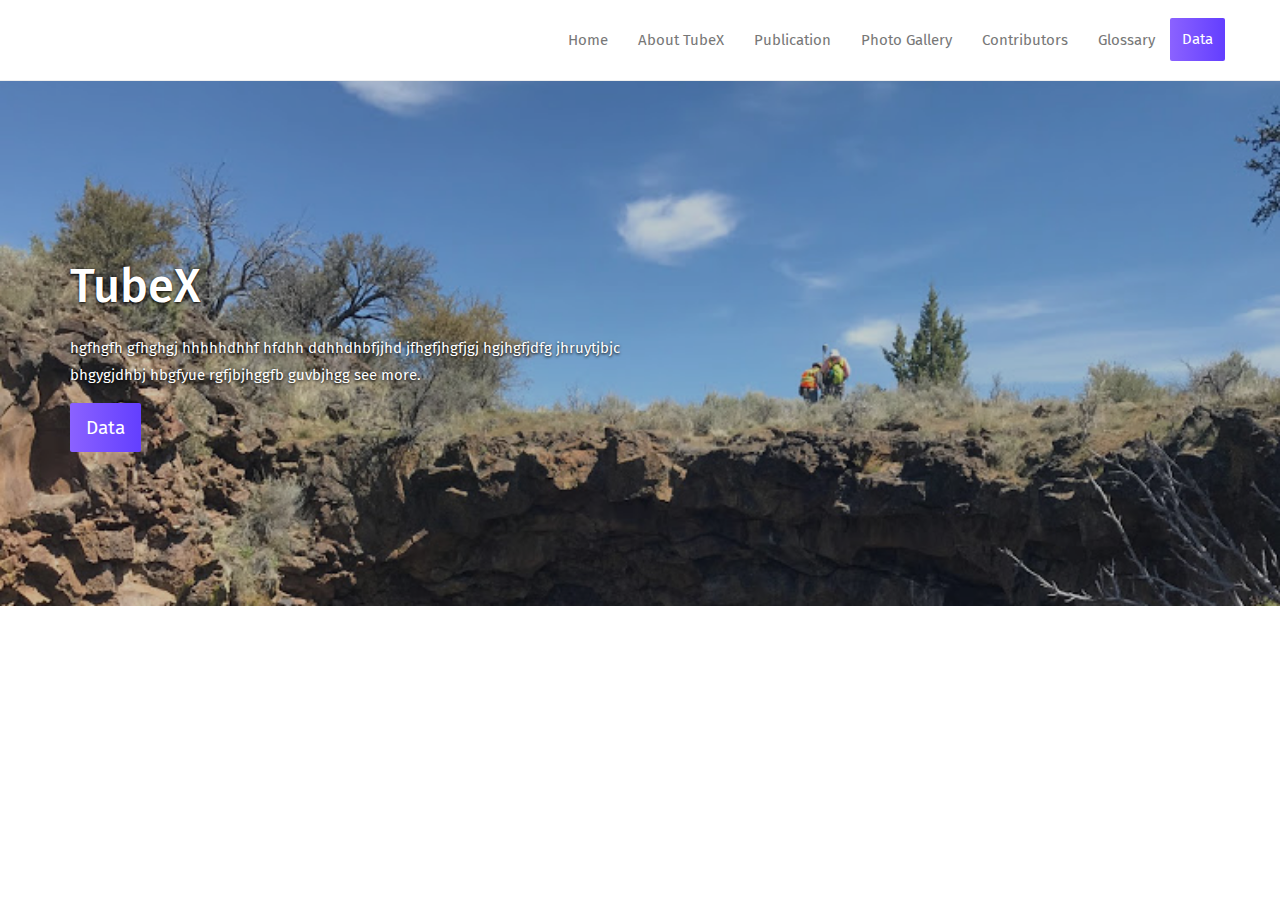
<file: index.html>
<!DOCTYPE html>
<html lang="en">

<head>
  <meta charset="UTF-8">
  <meta content="IE=edge" http-equiv="X-UA-Compatible">
  <meta content="width=device-width,initial-scale=1" name="viewport">
  <meta content="description" name="description">
  <meta name="google" content="notranslate" />
  <meta content="Mashup templates have been developped by Orson.io team" name="author">

  <!-- Disable tap highlight on IE -->
  <meta name="msapplication-tap-highlight" content="no">
  
  <link href="./assets/apple-touch-icon.png" rel="apple-touch-icon">
  <link href="./assets/favicon.ico" rel="icon">

 

  <title>Title page</title>  

<link href="./main.a3f694c0.css" rel="stylesheet"></head>

<body>

 <!-- Add your content of header -->
<header>
  <nav class="navbar  navbar-fixed-top navbar-default">
    <div class="container">
      <div class="navbar-header">
        <button type="button" class="navbar-toggle uarr collapsed" data-toggle="collapse" data-target="#navbar-collapse-uarr">
          <span class="sr-only">Toggle navigation</span>
          <span class="icon-bar"></span>
          <span class="icon-bar"></span>
          <span class="icon-bar"></span>
        </button>
        <a class="navbar-brand" href="./index.html" title="">
          <!--<img src="./assets/images/mashuptemplate.svg" class="navbar-logo-img" alt=""> -->
        </a>
      </div>

      <div class="collapse navbar-collapse" id="navbar-collapse-uarr">
        <ul class="nav navbar-nav navbar-right">
          <li><a href="./index.html" title="" class="active">Home</a></li>
          <li><a href="./about.html" title=""> About TubeX</a></li>
          <li><a href="./pricing.html" title=""> Publication </a></li>
          <li><a href="./contact.html" title="">Photo Gallery</a></li>
          <li><a href="./components.html" title="">Contributors</a></li>
          <li><a href="./components.html" title="">Glossary</a></li>
          <li>
            <p>
              <a href="./download.html" class="btn btn-primary navbar-btn" title="">Data</a>
            </p>
          </li>
          
        </ul>
      </div>
    </div>
  </nav>
</header>



<div class="white-text-container background-image-container" style="background-image: url('./assets/images/img-home.jpg')">
    <div class="opacity"></div>
    <div class="container">
        <div class="row">
           
            <div class="col-md-6">
                <h1>TubeX</h1>
                <p>hgfhgfh gfhghgj hhhhhdhhf hfdhh ddhhdhbfjjhd jfhgfjhgfjgj hgjhgfjdfg jhruytjbjc bhgygjdhbj hbgfyue rgfjbjhggfb guvbjhgg see more. </p>
                 <a href="./download.html" title="" class="btn btn-lg btn-primary">Data</a>
            </div>

        </div>
    </div>
</div>






<script>
  document.addEventListener("DOMContentLoaded", function (event) {
    navActivePage();
  });
</script>

<!-- Google Analytics: change UA-XXXXX-X to be your site's ID 

<script>
  (function (i, s, o, g, r, a, m) {
    i['GoogleAnalyticsObject'] = r; i[r] = i[r] || function () {
      (i[r].q = i[r].q || []).push(arguments)
    }, i[r].l = 1 * new Date(); a = s.createElement(o),
      m = s.getElementsByTagName(o)[0]; a.async = 1; a.src = g; m.parentNode.insertBefore(a, m)
  })(window, document, 'script', '//www.google-analytics.com/analytics.js', 'ga');
  ga('create', 'UA-XXXXX-X', 'auto');
  ga('send', 'pageview');
</script>

-->

<script type="text/javascript" src="./main.41beeca9.js"></script></body>

</html>
</file>
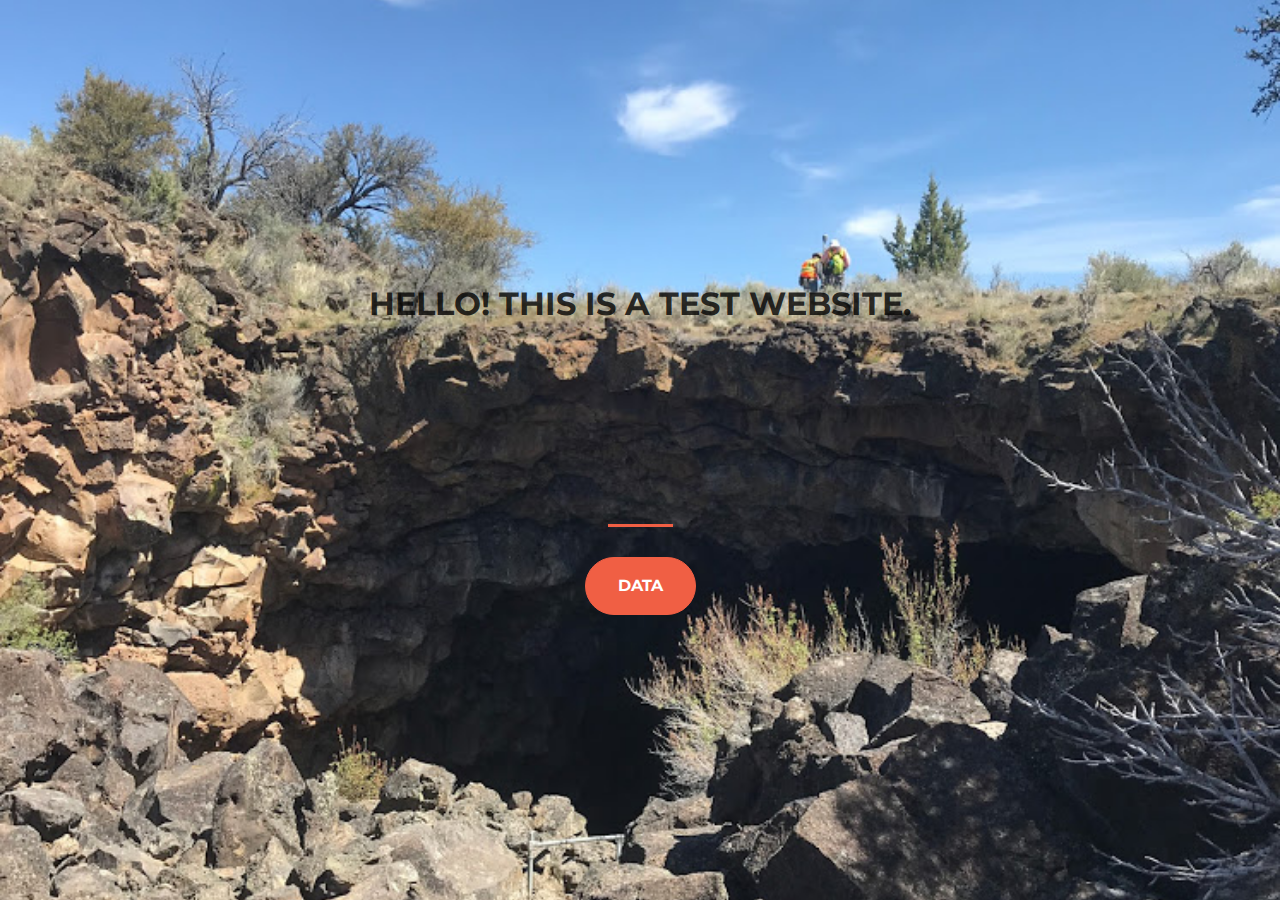
<file: test/index.html>
<!DOCTYPE html>
<html>
  <head>
    <title>Startup</title>

    <!-- Google Fonts -->
    <link href="https://fonts.googleapis.com/css?family=Montserrat" rel="stylesheet">

    <!-- Note that the below Bootstrap file is a specific version. If you grab the most
    current from Bootstrap website, you will see the button grow transition being a lot faster
    than in my video. Use whichever style sheet you like best! -->
    <!-- Bootstrap CSS from a CDN. This way you don't have to include the bootstrap file yourself -->
    <link rel="stylesheet" href="https://maxcdn.bootstrapcdn.com/bootstrap/4.0.0/css/bootstrap.min.css" integrity="sha384-Gn5384xqQ1aoWXA+058RXPxPg6fy4IWvTNh0E263XmFcJlSAwiGgFAW/dAiS6JXm" crossorigin="anonymous">

    <!-- My own stylesheet -->
    <link href="style.css" rel="stylesheet">
  </head>
  <body>
    <header class="startup text-center text-white d-flex">
      <div class="container my-auto">
        <div class="row">
          <div class="col-lg-12 my-auto">
            <h1 class="text-uppercase faded">
              <strong>Hello! This is a test website.</strong>
            </h1>
            <hr>
          </div>
          <div class="col-lg-12 my-auto">
            <button class="btn btn-primary btn-xl">Data</button>
          </div>
        </div>
      </div>
    </header>

  </body>

</html>
</file>
<file: test/style.css>
body,
html {
  width: 100%;
  height: 100%; 
}

body {
  font-family: 'Montserrat', sans-serif;
}

hr {
  max-width: 65px;
  border-width: 3px;
  border-color: #F05F44; 
}

.faded {
  color: rgba(0, 0, 0, 0.8); 
}

header.startup {
  background-position: center;
  background-image: url("IMG_6710.jpg");
  background-size: cover;
  height: 100%;
}

header.startup hr {
  margin-top: 200px;
  margin-bottom: 30px; 
}

header.startup h1 {
  font-size: 2rem; 
}

.btn {
  font-weight: 700;
  text-transform: uppercase;
  border-radius: 300px;
  font-family: 'Montserrat', sans-serif;
}

.btn-xl {
  padding: 1rem 2rem; 
}

.btn-primary {
  background-color: #F05F44;
  border-color: #F05F44; }

.btn-primary:hover {
  background-color: #ee4b08;
  border-color: #ee4b08;
  border-width: 5px;
  cursor: pointer;
}
</file>
<file: main.a3f694c0.css>
@import url(https://fonts.googleapis.com/css?family=La+Belle+Aurore|Fira+Sans:400,700);@import url(https://maxcdn.bootstrapcdn.com/font-awesome/4.7.0/css/font-awesome.min.css);/*!
 * Bootstrap v3.3.7 (http://getbootstrap.com)
 * Copyright 2011-2016 Twitter, Inc.
 * Licensed under MIT (https://github.com/twbs/bootstrap/blob/master/LICENSE)
 */
/*! normalize.css v3.0.3 | MIT License | github.com/necolas/normalize.css */html{font-family:sans-serif;-ms-text-size-adjust:100%;-webkit-text-size-adjust:100%}body{margin:0}article,aside,details,figcaption,figure,footer,header,hgroup,main,menu,nav,section,summary{display:block}audio,canvas,progress,video{display:inline-block;vertical-align:baseline}audio:not([controls]){display:none;height:0}[hidden],template{display:none}a{background-color:transparent}a:active,a:hover{outline:0}abbr[title]{border-bottom:1px dotted}b,strong{font-weight:700}dfn{font-style:italic}h1{font-size:2em;margin:.67em 0}mark{background:#ff0;color:#000}small{font-size:80%}sub,sup{font-size:75%;line-height:0;position:relative;vertical-align:baseline}sup{top:-.5em}sub{bottom:-.25em}img{border:0}svg:not(:root){overflow:hidden}figure{margin:1em 40px}hr{box-sizing:content-box;height:0}pre{overflow:auto}code,kbd,pre,samp{font-family:monospace,monospace;font-size:1em}button,input,optgroup,select,textarea{color:inherit;font:inherit;margin:0}button{overflow:visible}button,select{text-transform:none}button,html input[type=button],input[type=reset],input[type=submit]{-webkit-appearance:button;cursor:pointer}button[disabled],html input[disabled]{cursor:default}button::-moz-focus-inner,input::-moz-focus-inner{border:0;padding:0}input{line-height:normal}input[type=checkbox],input[type=radio]{box-sizing:border-box;padding:0}input[type=number]::-webkit-inner-spin-button,input[type=number]::-webkit-outer-spin-button{height:auto}input[type=search]{-webkit-appearance:textfield;box-sizing:content-box}input[type=search]::-webkit-search-cancel-button,input[type=search]::-webkit-search-decoration{-webkit-appearance:none}fieldset{border:1px solid silver;margin:0 2px;padding:.35em .625em .75em}textarea{overflow:auto}optgroup{font-weight:700}table{border-collapse:collapse;border-spacing:0}td,th{padding:0}

/*! Source: https://github.com/h5bp/html5-boilerplate/blob/master/src/css/main.css */@media print{*,:after,:before{background:transparent!important;color:#000!important;box-shadow:none!important;text-shadow:none!important}a,a:visited{text-decoration:underline}a[href]:after{content:" (" attr(href) ")"}abbr[title]:after{content:" (" attr(title) ")"}a[href^="#"]:after,a[href^="javascript:"]:after{content:""}blockquote,pre{border:1px solid #999;page-break-inside:avoid}thead{display:table-header-group}img,tr{page-break-inside:avoid}img{max-width:100%!important}h2,h3,p{orphans:3;widows:3}h2,h3{page-break-after:avoid}.navbar{display:none}.btn>.caret,.dropup>.btn>.caret{border-top-color:#000!important}.label{border:1px solid #000}.table{border-collapse:collapse!important}.table td,.table th{background-color:#fff!important}.table-bordered td,.table-bordered th{border:1px solid #ddd!important}}*,:after,:before{-webkit-box-sizing:border-box;-moz-box-sizing:border-box;box-sizing:border-box}html{font-size:10px;-webkit-tap-highlight-color:transparent}body{font-family:Fira Sans,Helvetica,Arial,sans-serif;font-size:15px;line-height:1.81;color:#555;background-color:#fff}button,input,select,textarea{font-family:inherit;font-size:inherit;line-height:inherit}a{color:#8b62ff;text-decoration:none}a:focus,a:hover{color:#5216ff;text-decoration:underline}a:focus{outline:5px auto -webkit-focus-ring-color;outline-offset:-2px}figure{margin:0}img{vertical-align:middle}.img-responsive{display:block;max-width:100%;height:auto}.img-rounded{border-radius:2px}.img-thumbnail{padding:4px;line-height:1.81;background-color:#fff;border:1px solid #ddd;border-radius:2px;-webkit-transition:all .2s ease-in-out;-o-transition:all .2s ease-in-out;transition:all .2s ease-in-out;display:inline-block;max-width:100%;height:auto}.img-circle{border-radius:50%}hr{margin-top:27px;margin-bottom:27px;border:0;border-top:1px solid #eee}.sr-only{position:absolute;width:1px;height:1px;margin:-1px;padding:0;overflow:hidden;clip:rect(0,0,0,0);border:0}.sr-only-focusable:active,.sr-only-focusable:focus{position:static;width:auto;height:auto;margin:0;overflow:visible;clip:auto}[role=button]{cursor:pointer}.h1,.h2,.h3,.h4,.h5,.h6,h1,h2,h3,h4,h5,h6{font-family:inherit;font-weight:500;line-height:1.1;color:#0c0633}.h1 .small,.h1 small,.h2 .small,.h2 small,.h3 .small,.h3 small,.h4 .small,.h4 small,.h5 .small,.h5 small,.h6 .small,.h6 small,h1 .small,h1 small,h2 .small,h2 small,h3 .small,h3 small,h4 .small,h4 small,h5 .small,h5 small,h6 .small,h6 small{font-weight:400;line-height:1;color:#777}.h1,.h2,.h3,h1,h2,h3{margin-top:27px;margin-bottom:13.5px}.h1 .small,.h1 small,.h2 .small,.h2 small,.h3 .small,.h3 small,h1 .small,h1 small,h2 .small,h2 small,h3 .small,h3 small{font-size:65%}.h4,.h5,.h6,h4,h5,h6{margin-top:13.5px;margin-bottom:13.5px}.h4 .small,.h4 small,.h5 .small,.h5 small,.h6 .small,.h6 small,h4 .small,h4 small,h5 .small,h5 small,h6 .small,h6 small{font-size:75%}.h1,h1{font-size:47px}.h2,h2{font-size:35px}.h3,h3{font-size:27px}.h4,h4{font-size:20px}.h5,h5{font-size:15px}.h6,h6{font-size:13px}p{margin:0 0 13.5px}.lead{margin-bottom:27px;font-size:17px;font-weight:300;line-height:1.4}@media (min-width:768px){.lead{font-size:22.5px}}.small,small{font-size:86%}.mark,mark{background-color:#fcf8e3;padding:.2em}.text-left{text-align:left}.text-right{text-align:right}.text-center{text-align:center}.text-justify{text-align:justify}.text-nowrap{white-space:nowrap}.text-lowercase{text-transform:lowercase}.initialism,.text-uppercase{text-transform:uppercase}.text-capitalize{text-transform:capitalize}.text-muted{color:#777}.text-primary{color:#8b62ff}a.text-primary:focus,a.text-primary:hover{color:#652fff}.text-success{color:#fff}a.text-success:focus,a.text-success:hover{color:#e6e6e6}.text-info{color:#31708f}a.text-info:focus,a.text-info:hover{color:#245269}.text-warning{color:#8a6d3b}a.text-warning:focus,a.text-warning:hover{color:#66512c}.text-danger{color:#fff}a.text-danger:focus,a.text-danger:hover{color:#e6e6e6}.bg-primary{color:#fff;background-color:#8b62ff}a.bg-primary:focus,a.bg-primary:hover{background-color:#652fff}.bg-success{background-color:#005bff}a.bg-success:focus,a.bg-success:hover{background-color:#0049cc}.bg-info{background-color:#d9edf7}a.bg-info:focus,a.bg-info:hover{background-color:#afd9ee}.bg-warning{background-color:#fcf8e3}a.bg-warning:focus,a.bg-warning:hover{background-color:#f7ecb5}.bg-danger{background-color:#fe6767}a.bg-danger:focus,a.bg-danger:hover{background-color:#fe3434}.page-header{padding-bottom:12.5px;margin:54px 0 27px;border-bottom:1px solid #eee}ol,ul{margin-top:0;margin-bottom:13.5px}ol ol,ol ul,ul ol,ul ul{margin-bottom:0}.list-inline,.list-unstyled{padding-left:0;list-style:none}.list-inline{margin-left:-5px}.list-inline>li{display:inline-block;padding-left:5px;padding-right:5px}dl{margin-top:0;margin-bottom:27px}dd,dt{line-height:1.81}dt{font-weight:700}dd{margin-left:0}.dl-horizontal dd:after,.dl-horizontal dd:before{content:" ";display:table}.dl-horizontal dd:after{clear:both}@media (min-width:768px){.dl-horizontal dt{float:left;width:160px;clear:left;text-align:right;overflow:hidden;text-overflow:ellipsis;white-space:nowrap}.dl-horizontal dd{margin-left:180px}}abbr[data-original-title],abbr[title]{cursor:help;border-bottom:1px dotted #777}.initialism{font-size:90%}blockquote{padding:13.5px 27px;margin:0 0 27px;font-size:18.75px;border-left:5px solid #eee}blockquote ol:last-child,blockquote p:last-child,blockquote ul:last-child{margin-bottom:0}blockquote .small,blockquote footer,blockquote small{display:block;font-size:80%;line-height:1.81;color:#777}blockquote .small:before,blockquote footer:before,blockquote small:before{content:"\2014   \A0"}.blockquote-reverse,blockquote.pull-right{padding-right:15px;padding-left:0;border-right:5px solid #eee;border-left:0;text-align:right}.blockquote-reverse .small:before,.blockquote-reverse footer:before,.blockquote-reverse small:before,blockquote.pull-right .small:before,blockquote.pull-right footer:before,blockquote.pull-right small:before{content:""}.blockquote-reverse .small:after,.blockquote-reverse footer:after,.blockquote-reverse small:after,blockquote.pull-right .small:after,blockquote.pull-right footer:after,blockquote.pull-right small:after{content:"\A0   \2014"}address{margin-bottom:27px;font-style:normal;line-height:1.81}code,kbd,pre,samp{font-family:Menlo,Monaco,Consolas,Courier New,monospace}code{color:#c7254e;background-color:#f9f2f4}code,kbd{padding:2px 4px;font-size:90%;border-radius:2px}kbd{color:#fff;background-color:#333;box-shadow:inset 0 -1px 0 rgba(0,0,0,.25)}kbd kbd{padding:0;font-size:100%;font-weight:700;box-shadow:none}pre{display:block;padding:13px;margin:0 0 13.5px;font-size:14px;line-height:1.81;word-break:break-all;word-wrap:break-word;color:#333;background-color:#f5f5f5;border:1px solid #ccc;border-radius:2px}pre code{padding:0;font-size:inherit;color:inherit;white-space:pre-wrap;background-color:transparent;border-radius:0}.pre-scrollable{max-height:340px;overflow-y:scroll}.container{margin-right:auto;margin-left:auto;padding-left:15px;padding-right:15px}.container:after,.container:before{content:" ";display:table}.container:after{clear:both}@media (min-width:768px){.container{width:750px}}@media (min-width:992px){.container{width:970px}}@media (min-width:1200px){.container{width:1170px}}.container-fluid{margin-right:auto;margin-left:auto;padding-left:15px;padding-right:15px}.container-fluid:after,.container-fluid:before{content:" ";display:table}.container-fluid:after{clear:both}.row{margin-left:-15px;margin-right:-15px}.row:after,.row:before{content:" ";display:table}.row:after{clear:both}.col-lg-1,.col-lg-2,.col-lg-3,.col-lg-4,.col-lg-5,.col-lg-6,.col-lg-7,.col-lg-8,.col-lg-9,.col-lg-10,.col-lg-11,.col-lg-12,.col-md-1,.col-md-2,.col-md-3,.col-md-4,.col-md-5,.col-md-6,.col-md-7,.col-md-8,.col-md-9,.col-md-10,.col-md-11,.col-md-12,.col-sm-1,.col-sm-2,.col-sm-3,.col-sm-4,.col-sm-5,.col-sm-6,.col-sm-7,.col-sm-8,.col-sm-9,.col-sm-10,.col-sm-11,.col-sm-12,.col-xs-1,.col-xs-2,.col-xs-3,.col-xs-4,.col-xs-5,.col-xs-6,.col-xs-7,.col-xs-8,.col-xs-9,.col-xs-10,.col-xs-11,.col-xs-12{position:relative;min-height:1px;padding-left:15px;padding-right:15px}.col-xs-1,.col-xs-2,.col-xs-3,.col-xs-4,.col-xs-5,.col-xs-6,.col-xs-7,.col-xs-8,.col-xs-9,.col-xs-10,.col-xs-11,.col-xs-12{float:left}.col-xs-1{width:8.33333%}.col-xs-2{width:16.66667%}.col-xs-3{width:25%}.col-xs-4{width:33.33333%}.col-xs-5{width:41.66667%}.col-xs-6{width:50%}.col-xs-7{width:58.33333%}.col-xs-8{width:66.66667%}.col-xs-9{width:75%}.col-xs-10{width:83.33333%}.col-xs-11{width:91.66667%}.col-xs-12{width:100%}.col-xs-pull-0{right:auto}.col-xs-pull-1{right:8.33333%}.col-xs-pull-2{right:16.66667%}.col-xs-pull-3{right:25%}.col-xs-pull-4{right:33.33333%}.col-xs-pull-5{right:41.66667%}.col-xs-pull-6{right:50%}.col-xs-pull-7{right:58.33333%}.col-xs-pull-8{right:66.66667%}.col-xs-pull-9{right:75%}.col-xs-pull-10{right:83.33333%}.col-xs-pull-11{right:91.66667%}.col-xs-pull-12{right:100%}.col-xs-push-0{left:auto}.col-xs-push-1{left:8.33333%}.col-xs-push-2{left:16.66667%}.col-xs-push-3{left:25%}.col-xs-push-4{left:33.33333%}.col-xs-push-5{left:41.66667%}.col-xs-push-6{left:50%}.col-xs-push-7{left:58.33333%}.col-xs-push-8{left:66.66667%}.col-xs-push-9{left:75%}.col-xs-push-10{left:83.33333%}.col-xs-push-11{left:91.66667%}.col-xs-push-12{left:100%}.col-xs-offset-0{margin-left:0}.col-xs-offset-1{margin-left:8.33333%}.col-xs-offset-2{margin-left:16.66667%}.col-xs-offset-3{margin-left:25%}.col-xs-offset-4{margin-left:33.33333%}.col-xs-offset-5{margin-left:41.66667%}.col-xs-offset-6{margin-left:50%}.col-xs-offset-7{margin-left:58.33333%}.col-xs-offset-8{margin-left:66.66667%}.col-xs-offset-9{margin-left:75%}.col-xs-offset-10{margin-left:83.33333%}.col-xs-offset-11{margin-left:91.66667%}.col-xs-offset-12{margin-left:100%}@media (min-width:768px){.col-sm-1,.col-sm-2,.col-sm-3,.col-sm-4,.col-sm-5,.col-sm-6,.col-sm-7,.col-sm-8,.col-sm-9,.col-sm-10,.col-sm-11,.col-sm-12{float:left}.col-sm-1{width:8.33333%}.col-sm-2{width:16.66667%}.col-sm-3{width:25%}.col-sm-4{width:33.33333%}.col-sm-5{width:41.66667%}.col-sm-6{width:50%}.col-sm-7{width:58.33333%}.col-sm-8{width:66.66667%}.col-sm-9{width:75%}.col-sm-10{width:83.33333%}.col-sm-11{width:91.66667%}.col-sm-12{width:100%}.col-sm-pull-0{right:auto}.col-sm-pull-1{right:8.33333%}.col-sm-pull-2{right:16.66667%}.col-sm-pull-3{right:25%}.col-sm-pull-4{right:33.33333%}.col-sm-pull-5{right:41.66667%}.col-sm-pull-6{right:50%}.col-sm-pull-7{right:58.33333%}.col-sm-pull-8{right:66.66667%}.col-sm-pull-9{right:75%}.col-sm-pull-10{right:83.33333%}.col-sm-pull-11{right:91.66667%}.col-sm-pull-12{right:100%}.col-sm-push-0{left:auto}.col-sm-push-1{left:8.33333%}.col-sm-push-2{left:16.66667%}.col-sm-push-3{left:25%}.col-sm-push-4{left:33.33333%}.col-sm-push-5{left:41.66667%}.col-sm-push-6{left:50%}.col-sm-push-7{left:58.33333%}.col-sm-push-8{left:66.66667%}.col-sm-push-9{left:75%}.col-sm-push-10{left:83.33333%}.col-sm-push-11{left:91.66667%}.col-sm-push-12{left:100%}.col-sm-offset-0{margin-left:0}.col-sm-offset-1{margin-left:8.33333%}.col-sm-offset-2{margin-left:16.66667%}.col-sm-offset-3{margin-left:25%}.col-sm-offset-4{margin-left:33.33333%}.col-sm-offset-5{margin-left:41.66667%}.col-sm-offset-6{margin-left:50%}.col-sm-offset-7{margin-left:58.33333%}.col-sm-offset-8{margin-left:66.66667%}.col-sm-offset-9{margin-left:75%}.col-sm-offset-10{margin-left:83.33333%}.col-sm-offset-11{margin-left:91.66667%}.col-sm-offset-12{margin-left:100%}}@media (min-width:992px){.col-md-1,.col-md-2,.col-md-3,.col-md-4,.col-md-5,.col-md-6,.col-md-7,.col-md-8,.col-md-9,.col-md-10,.col-md-11,.col-md-12{float:left}.col-md-1{width:8.33333%}.col-md-2{width:16.66667%}.col-md-3{width:25%}.col-md-4{width:33.33333%}.col-md-5{width:41.66667%}.col-md-6{width:50%}.col-md-7{width:58.33333%}.col-md-8{width:66.66667%}.col-md-9{width:75%}.col-md-10{width:83.33333%}.col-md-11{width:91.66667%}.col-md-12{width:100%}.col-md-pull-0{right:auto}.col-md-pull-1{right:8.33333%}.col-md-pull-2{right:16.66667%}.col-md-pull-3{right:25%}.col-md-pull-4{right:33.33333%}.col-md-pull-5{right:41.66667%}.col-md-pull-6{right:50%}.col-md-pull-7{right:58.33333%}.col-md-pull-8{right:66.66667%}.col-md-pull-9{right:75%}.col-md-pull-10{right:83.33333%}.col-md-pull-11{right:91.66667%}.col-md-pull-12{right:100%}.col-md-push-0{left:auto}.col-md-push-1{left:8.33333%}.col-md-push-2{left:16.66667%}.col-md-push-3{left:25%}.col-md-push-4{left:33.33333%}.col-md-push-5{left:41.66667%}.col-md-push-6{left:50%}.col-md-push-7{left:58.33333%}.col-md-push-8{left:66.66667%}.col-md-push-9{left:75%}.col-md-push-10{left:83.33333%}.col-md-push-11{left:91.66667%}.col-md-push-12{left:100%}.col-md-offset-0{margin-left:0}.col-md-offset-1{margin-left:8.33333%}.col-md-offset-2{margin-left:16.66667%}.col-md-offset-3{margin-left:25%}.col-md-offset-4{margin-left:33.33333%}.col-md-offset-5{margin-left:41.66667%}.col-md-offset-6{margin-left:50%}.col-md-offset-7{margin-left:58.33333%}.col-md-offset-8{margin-left:66.66667%}.col-md-offset-9{margin-left:75%}.col-md-offset-10{margin-left:83.33333%}.col-md-offset-11{margin-left:91.66667%}.col-md-offset-12{margin-left:100%}}@media (min-width:1200px){.col-lg-1,.col-lg-2,.col-lg-3,.col-lg-4,.col-lg-5,.col-lg-6,.col-lg-7,.col-lg-8,.col-lg-9,.col-lg-10,.col-lg-11,.col-lg-12{float:left}.col-lg-1{width:8.33333%}.col-lg-2{width:16.66667%}.col-lg-3{width:25%}.col-lg-4{width:33.33333%}.col-lg-5{width:41.66667%}.col-lg-6{width:50%}.col-lg-7{width:58.33333%}.col-lg-8{width:66.66667%}.col-lg-9{width:75%}.col-lg-10{width:83.33333%}.col-lg-11{width:91.66667%}.col-lg-12{width:100%}.col-lg-pull-0{right:auto}.col-lg-pull-1{right:8.33333%}.col-lg-pull-2{right:16.66667%}.col-lg-pull-3{right:25%}.col-lg-pull-4{right:33.33333%}.col-lg-pull-5{right:41.66667%}.col-lg-pull-6{right:50%}.col-lg-pull-7{right:58.33333%}.col-lg-pull-8{right:66.66667%}.col-lg-pull-9{right:75%}.col-lg-pull-10{right:83.33333%}.col-lg-pull-11{right:91.66667%}.col-lg-pull-12{right:100%}.col-lg-push-0{left:auto}.col-lg-push-1{left:8.33333%}.col-lg-push-2{left:16.66667%}.col-lg-push-3{left:25%}.col-lg-push-4{left:33.33333%}.col-lg-push-5{left:41.66667%}.col-lg-push-6{left:50%}.col-lg-push-7{left:58.33333%}.col-lg-push-8{left:66.66667%}.col-lg-push-9{left:75%}.col-lg-push-10{left:83.33333%}.col-lg-push-11{left:91.66667%}.col-lg-push-12{left:100%}.col-lg-offset-0{margin-left:0}.col-lg-offset-1{margin-left:8.33333%}.col-lg-offset-2{margin-left:16.66667%}.col-lg-offset-3{margin-left:25%}.col-lg-offset-4{margin-left:33.33333%}.col-lg-offset-5{margin-left:41.66667%}.col-lg-offset-6{margin-left:50%}.col-lg-offset-7{margin-left:58.33333%}.col-lg-offset-8{margin-left:66.66667%}.col-lg-offset-9{margin-left:75%}.col-lg-offset-10{margin-left:83.33333%}.col-lg-offset-11{margin-left:91.66667%}.col-lg-offset-12{margin-left:100%}}table{background-color:transparent}caption{padding-top:8px;padding-bottom:8px;color:#777}caption,th{text-align:left}.table{width:100%;max-width:100%;margin-bottom:27px}.table>tbody>tr>td,.table>tbody>tr>th,.table>tfoot>tr>td,.table>tfoot>tr>th,.table>thead>tr>td,.table>thead>tr>th{padding:8px;line-height:1.81;vertical-align:top;border-top:1px solid #ddd}.table>thead>tr>th{vertical-align:bottom;border-bottom:2px solid #ddd}.table>caption+thead>tr:first-child>td,.table>caption+thead>tr:first-child>th,.table>colgroup+thead>tr:first-child>td,.table>colgroup+thead>tr:first-child>th,.table>thead:first-child>tr:first-child>td,.table>thead:first-child>tr:first-child>th{border-top:0}.table>tbody+tbody{border-top:2px solid #ddd}.table .table{background-color:#fff}.table-condensed>tbody>tr>td,.table-condensed>tbody>tr>th,.table-condensed>tfoot>tr>td,.table-condensed>tfoot>tr>th,.table-condensed>thead>tr>td,.table-condensed>thead>tr>th{padding:5px}.table-bordered,.table-bordered>tbody>tr>td,.table-bordered>tbody>tr>th,.table-bordered>tfoot>tr>td,.table-bordered>tfoot>tr>th,.table-bordered>thead>tr>td,.table-bordered>thead>tr>th{border:1px solid #ddd}.table-bordered>thead>tr>td,.table-bordered>thead>tr>th{border-bottom-width:2px}.table-striped>tbody>tr:nth-of-type(odd){background-color:#f9f9f9}.table-hover>tbody>tr:hover{background-color:#f5f5f5}table col[class*=col-]{position:static;float:none;display:table-column}table td[class*=col-],table th[class*=col-]{position:static;float:none;display:table-cell}.table>tbody>tr.active>td,.table>tbody>tr.active>th,.table>tbody>tr>td.active,.table>tbody>tr>th.active,.table>tfoot>tr.active>td,.table>tfoot>tr.active>th,.table>tfoot>tr>td.active,.table>tfoot>tr>th.active,.table>thead>tr.active>td,.table>thead>tr.active>th,.table>thead>tr>td.active,.table>thead>tr>th.active{background-color:#f5f5f5}.table-hover>tbody>tr.active:hover>td,.table-hover>tbody>tr.active:hover>th,.table-hover>tbody>tr:hover>.active,.table-hover>tbody>tr>td.active:hover,.table-hover>tbody>tr>th.active:hover{background-color:#e8e8e8}.table>tbody>tr.success>td,.table>tbody>tr.success>th,.table>tbody>tr>td.success,.table>tbody>tr>th.success,.table>tfoot>tr.success>td,.table>tfoot>tr.success>th,.table>tfoot>tr>td.success,.table>tfoot>tr>th.success,.table>thead>tr.success>td,.table>thead>tr.success>th,.table>thead>tr>td.success,.table>thead>tr>th.success{background-color:#005bff}.table-hover>tbody>tr.success:hover>td,.table-hover>tbody>tr.success:hover>th,.table-hover>tbody>tr:hover>.success,.table-hover>tbody>tr>td.success:hover,.table-hover>tbody>tr>th.success:hover{background-color:#0052e6}.table>tbody>tr.info>td,.table>tbody>tr.info>th,.table>tbody>tr>td.info,.table>tbody>tr>th.info,.table>tfoot>tr.info>td,.table>tfoot>tr.info>th,.table>tfoot>tr>td.info,.table>tfoot>tr>th.info,.table>thead>tr.info>td,.table>thead>tr.info>th,.table>thead>tr>td.info,.table>thead>tr>th.info{background-color:#d9edf7}.table-hover>tbody>tr.info:hover>td,.table-hover>tbody>tr.info:hover>th,.table-hover>tbody>tr:hover>.info,.table-hover>tbody>tr>td.info:hover,.table-hover>tbody>tr>th.info:hover{background-color:#c4e3f3}.table>tbody>tr.warning>td,.table>tbody>tr.warning>th,.table>tbody>tr>td.warning,.table>tbody>tr>th.warning,.table>tfoot>tr.warning>td,.table>tfoot>tr.warning>th,.table>tfoot>tr>td.warning,.table>tfoot>tr>th.warning,.table>thead>tr.warning>td,.table>thead>tr.warning>th,.table>thead>tr>td.warning,.table>thead>tr>th.warning{background-color:#fcf8e3}.table-hover>tbody>tr.warning:hover>td,.table-hover>tbody>tr.warning:hover>th,.table-hover>tbody>tr:hover>.warning,.table-hover>tbody>tr>td.warning:hover,.table-hover>tbody>tr>th.warning:hover{background-color:#faf2cc}.table>tbody>tr.danger>td,.table>tbody>tr.danger>th,.table>tbody>tr>td.danger,.table>tbody>tr>th.danger,.table>tfoot>tr.danger>td,.table>tfoot>tr.danger>th,.table>tfoot>tr>td.danger,.table>tfoot>tr>th.danger,.table>thead>tr.danger>td,.table>thead>tr.danger>th,.table>thead>tr>td.danger,.table>thead>tr>th.danger{background-color:#fe6767}.table-hover>tbody>tr.danger:hover>td,.table-hover>tbody>tr.danger:hover>th,.table-hover>tbody>tr:hover>.danger,.table-hover>tbody>tr>td.danger:hover,.table-hover>tbody>tr>th.danger:hover{background-color:#fe4e4e}.table-responsive{overflow-x:auto;min-height:.01%}@media screen and (max-width:767px){.table-responsive{width:100%;margin-bottom:20.25px;overflow-y:hidden;-ms-overflow-style:-ms-autohiding-scrollbar;border:1px solid #ddd}.table-responsive>.table{margin-bottom:0}.table-responsive>.table>tbody>tr>td,.table-responsive>.table>tbody>tr>th,.table-responsive>.table>tfoot>tr>td,.table-responsive>.table>tfoot>tr>th,.table-responsive>.table>thead>tr>td,.table-responsive>.table>thead>tr>th{white-space:nowrap}.table-responsive>.table-bordered{border:0}.table-responsive>.table-bordered>tbody>tr>td:first-child,.table-responsive>.table-bordered>tbody>tr>th:first-child,.table-responsive>.table-bordered>tfoot>tr>td:first-child,.table-responsive>.table-bordered>tfoot>tr>th:first-child,.table-responsive>.table-bordered>thead>tr>td:first-child,.table-responsive>.table-bordered>thead>tr>th:first-child{border-left:0}.table-responsive>.table-bordered>tbody>tr>td:last-child,.table-responsive>.table-bordered>tbody>tr>th:last-child,.table-responsive>.table-bordered>tfoot>tr>td:last-child,.table-responsive>.table-bordered>tfoot>tr>th:last-child,.table-responsive>.table-bordered>thead>tr>td:last-child,.table-responsive>.table-bordered>thead>tr>th:last-child{border-right:0}.table-responsive>.table-bordered>tbody>tr:last-child>td,.table-responsive>.table-bordered>tbody>tr:last-child>th,.table-responsive>.table-bordered>tfoot>tr:last-child>td,.table-responsive>.table-bordered>tfoot>tr:last-child>th{border-bottom:0}}fieldset{margin:0;min-width:0}fieldset,legend{padding:0;border:0}legend{display:block;width:100%;margin-bottom:27px;font-size:22.5px;line-height:inherit;color:#333;border-bottom:1px solid #e5e5e5}label{display:inline-block;max-width:100%;margin-bottom:5px;font-weight:700}input[type=search]{-webkit-box-sizing:border-box;-moz-box-sizing:border-box;box-sizing:border-box}input[type=checkbox],input[type=radio]{margin:4px 0 0;margin-top:1px\9;line-height:normal}input[type=file]{display:block}input[type=range]{display:block;width:100%}select[multiple],select[size]{height:auto}input[type=checkbox]:focus,input[type=file]:focus,input[type=radio]:focus{outline:5px auto -webkit-focus-ring-color;outline-offset:-2px}output{padding-top:9px}.form-control,output{display:block;font-size:15px;line-height:1.81;color:#555}.form-control{width:100%;height:45px;padding:8px 12px;background-color:#fff;background-image:none;border:1px solid #eee;border-radius:2px;-webkit-box-shadow:inset 0 1px 1px rgba(0,0,0,.075);box-shadow:inset 0 1px 1px rgba(0,0,0,.075);-webkit-transition:border-color .15s ease-in-out,box-shadow .15s ease-in-out;-o-transition:border-color ease-in-out .15s,box-shadow ease-in-out .15s;transition:border-color .15s ease-in-out,box-shadow .15s ease-in-out}.form-control:focus{border-color:#66afe9;outline:0;-webkit-box-shadow:inset 0 1px 1px rgba(0,0,0,.075),0 0 8px rgba(102,175,233,.6);box-shadow:inset 0 1px 1px rgba(0,0,0,.075),0 0 8px rgba(102,175,233,.6)}.form-control::-moz-placeholder{color:#999;opacity:1}.form-control:-ms-input-placeholder{color:#999}.form-control::-webkit-input-placeholder{color:#999}.form-control::-ms-expand{border:0;background-color:transparent}.form-control[disabled],.form-control[readonly],fieldset[disabled] .form-control{background-color:#eee;opacity:1}.form-control[disabled],fieldset[disabled] .form-control{cursor:not-allowed}textarea.form-control{height:auto}input[type=search]{-webkit-appearance:none}@media screen and (-webkit-min-device-pixel-ratio:0){input[type=date].form-control,input[type=datetime-local].form-control,input[type=month].form-control,input[type=time].form-control{line-height:45px}.input-group-sm>.input-group-btn>input[type=date].btn,.input-group-sm>.input-group-btn>input[type=datetime-local].btn,.input-group-sm>.input-group-btn>input[type=month].btn,.input-group-sm>.input-group-btn>input[type=time].btn,.input-group-sm>input[type=date].form-control,.input-group-sm>input[type=date].input-group-addon,.input-group-sm>input[type=datetime-local].form-control,.input-group-sm>input[type=datetime-local].input-group-addon,.input-group-sm>input[type=month].form-control,.input-group-sm>input[type=month].input-group-addon,.input-group-sm>input[type=time].form-control,.input-group-sm>input[type=time].input-group-addon,.input-group-sm input[type=date],.input-group-sm input[type=datetime-local],.input-group-sm input[type=month],.input-group-sm input[type=time],input[type=date].input-sm,input[type=datetime-local].input-sm,input[type=month].input-sm,input[type=time].input-sm{line-height:33px}.input-group-lg>.input-group-btn>input[type=date].btn,.input-group-lg>.input-group-btn>input[type=datetime-local].btn,.input-group-lg>.input-group-btn>input[type=month].btn,.input-group-lg>.input-group-btn>input[type=time].btn,.input-group-lg>input[type=date].form-control,.input-group-lg>input[type=date].input-group-addon,.input-group-lg>input[type=datetime-local].form-control,.input-group-lg>input[type=datetime-local].input-group-addon,.input-group-lg>input[type=month].form-control,.input-group-lg>input[type=month].input-group-addon,.input-group-lg>input[type=time].form-control,.input-group-lg>input[type=time].input-group-addon,.input-group-lg input[type=date],.input-group-lg input[type=datetime-local],.input-group-lg input[type=month],.input-group-lg input[type=time],input[type=date].input-lg,input[type=datetime-local].input-lg,input[type=month].input-lg,input[type=time].input-lg{line-height:52px}}.form-group{margin-bottom:15px}.checkbox,.radio{position:relative;display:block;margin-top:10px;margin-bottom:10px}.checkbox label,.radio label{min-height:27px;padding-left:20px;margin-bottom:0;font-weight:400;cursor:pointer}.checkbox-inline input[type=checkbox],.checkbox input[type=checkbox],.radio-inline input[type=radio],.radio input[type=radio]{position:absolute;margin-left:-20px;margin-top:4px\9}.checkbox+.checkbox,.radio+.radio{margin-top:-5px}.checkbox-inline,.radio-inline{position:relative;display:inline-block;padding-left:20px;margin-bottom:0;vertical-align:middle;font-weight:400;cursor:pointer}.checkbox-inline+.checkbox-inline,.radio-inline+.radio-inline{margin-top:0;margin-left:10px}.checkbox-inline.disabled,.checkbox.disabled label,.radio-inline.disabled,.radio.disabled label,fieldset[disabled] .checkbox-inline,fieldset[disabled] .checkbox label,fieldset[disabled] .radio-inline,fieldset[disabled] .radio label,fieldset[disabled] input[type=checkbox],fieldset[disabled] input[type=radio],input[type=checkbox].disabled,input[type=checkbox][disabled],input[type=radio].disabled,input[type=radio][disabled]{cursor:not-allowed}.form-control-static{padding-top:9px;padding-bottom:9px;margin-bottom:0;min-height:42px}.form-control-static.input-lg,.form-control-static.input-sm,.input-group-lg>.form-control-static.form-control,.input-group-lg>.form-control-static.input-group-addon,.input-group-lg>.input-group-btn>.form-control-static.btn,.input-group-sm>.form-control-static.form-control,.input-group-sm>.form-control-static.input-group-addon,.input-group-sm>.input-group-btn>.form-control-static.btn{padding-left:0;padding-right:0}.input-group-sm>.form-control,.input-group-sm>.input-group-addon,.input-group-sm>.input-group-btn>.btn,.input-sm{height:33px;padding:6px 10px;font-size:13px;line-height:1.5;border-radius:2px}.input-group-sm>.input-group-btn>select.btn,.input-group-sm>select.form-control,.input-group-sm>select.input-group-addon,select.input-sm{height:33px;line-height:33px}.input-group-sm>.input-group-btn>select[multiple].btn,.input-group-sm>.input-group-btn>textarea.btn,.input-group-sm>select[multiple].form-control,.input-group-sm>select[multiple].input-group-addon,.input-group-sm>textarea.form-control,.input-group-sm>textarea.input-group-addon,select[multiple].input-sm,textarea.input-sm{height:auto}.form-group-sm .form-control{height:33px;padding:6px 10px;font-size:13px;line-height:1.5;border-radius:2px}.form-group-sm select.form-control{height:33px;line-height:33px}.form-group-sm select[multiple].form-control,.form-group-sm textarea.form-control{height:auto}.form-group-sm .form-control-static{height:33px;min-height:40px;padding:7px 10px;font-size:13px;line-height:1.5}.input-group-lg>.form-control,.input-group-lg>.input-group-addon,.input-group-lg>.input-group-btn>.btn,.input-lg{height:52px;padding:12px 16px;font-size:19px;line-height:1.33333;border-radius:2px}.input-group-lg>.input-group-btn>select.btn,.input-group-lg>select.form-control,.input-group-lg>select.input-group-addon,select.input-lg{height:52px;line-height:52px}.input-group-lg>.input-group-btn>select[multiple].btn,.input-group-lg>.input-group-btn>textarea.btn,.input-group-lg>select[multiple].form-control,.input-group-lg>select[multiple].input-group-addon,.input-group-lg>textarea.form-control,.input-group-lg>textarea.input-group-addon,select[multiple].input-lg,textarea.input-lg{height:auto}.form-group-lg .form-control{height:52px;padding:12px 16px;font-size:19px;line-height:1.33333;border-radius:2px}.form-group-lg select.form-control{height:52px;line-height:52px}.form-group-lg select[multiple].form-control,.form-group-lg textarea.form-control{height:auto}.form-group-lg .form-control-static{height:52px;min-height:46px;padding:13px 16px;font-size:19px;line-height:1.33333}.has-feedback{position:relative}.has-feedback .form-control{padding-right:56.25px}.form-control-feedback{position:absolute;top:0;right:0;z-index:2;display:block;width:45px;height:45px;line-height:45px;text-align:center;pointer-events:none}.form-group-lg .form-control+.form-control-feedback,.input-group-lg+.form-control-feedback,.input-group-lg>.form-control+.form-control-feedback,.input-group-lg>.input-group-addon+.form-control-feedback,.input-group-lg>.input-group-btn>.btn+.form-control-feedback,.input-lg+.form-control-feedback{width:52px;height:52px;line-height:52px}.form-group-sm .form-control+.form-control-feedback,.input-group-sm+.form-control-feedback,.input-group-sm>.form-control+.form-control-feedback,.input-group-sm>.input-group-addon+.form-control-feedback,.input-group-sm>.input-group-btn>.btn+.form-control-feedback,.input-sm+.form-control-feedback{width:33px;height:33px;line-height:33px}.has-success .checkbox,.has-success .checkbox-inline,.has-success.checkbox-inline label,.has-success.checkbox label,.has-success .control-label,.has-success .help-block,.has-success .radio,.has-success .radio-inline,.has-success.radio-inline label,.has-success.radio label{color:#fff}.has-success .form-control{border-color:#fff;-webkit-box-shadow:inset 0 1px 1px rgba(0,0,0,.075);box-shadow:inset 0 1px 1px rgba(0,0,0,.075)}.has-success .form-control:focus{border-color:#e6e6e6;-webkit-box-shadow:inset 0 1px 1px rgba(0,0,0,.075),0 0 6px #fff;box-shadow:inset 0 1px 1px rgba(0,0,0,.075),0 0 6px #fff}.has-success .input-group-addon{color:#fff;border-color:#fff;background-color:#005bff}.has-success .form-control-feedback{color:#fff}.has-warning .checkbox,.has-warning .checkbox-inline,.has-warning.checkbox-inline label,.has-warning.checkbox label,.has-warning .control-label,.has-warning .help-block,.has-warning .radio,.has-warning .radio-inline,.has-warning.radio-inline label,.has-warning.radio label{color:#8a6d3b}.has-warning .form-control{border-color:#8a6d3b;-webkit-box-shadow:inset 0 1px 1px rgba(0,0,0,.075);box-shadow:inset 0 1px 1px rgba(0,0,0,.075)}.has-warning .form-control:focus{border-color:#66512c;-webkit-box-shadow:inset 0 1px 1px rgba(0,0,0,.075),0 0 6px #c0a16b;box-shadow:inset 0 1px 1px rgba(0,0,0,.075),0 0 6px #c0a16b}.has-warning .input-group-addon{color:#8a6d3b;border-color:#8a6d3b;background-color:#fcf8e3}.has-warning .form-control-feedback{color:#8a6d3b}.has-error .checkbox,.has-error .checkbox-inline,.has-error.checkbox-inline label,.has-error.checkbox label,.has-error .control-label,.has-error .help-block,.has-error .radio,.has-error .radio-inline,.has-error.radio-inline label,.has-error.radio label{color:#fff}.has-error .form-control{border-color:#fff;-webkit-box-shadow:inset 0 1px 1px rgba(0,0,0,.075);box-shadow:inset 0 1px 1px rgba(0,0,0,.075)}.has-error .form-control:focus{border-color:#e6e6e6;-webkit-box-shadow:inset 0 1px 1px rgba(0,0,0,.075),0 0 6px #fff;box-shadow:inset 0 1px 1px rgba(0,0,0,.075),0 0 6px #fff}.has-error .input-group-addon{color:#fff;border-color:#fff;background-color:#fe6767}.has-error .form-control-feedback{color:#fff}.has-feedback label~.form-control-feedback{top:32px}.has-feedback label.sr-only~.form-control-feedback{top:0}.help-block{display:block;margin-top:5px;margin-bottom:10px;color:#959595}@media (min-width:768px){.form-inline .form-group{display:inline-block;margin-bottom:0;vertical-align:middle}.form-inline .form-control{display:inline-block;width:auto;vertical-align:middle}.form-inline .form-control-static{display:inline-block}.form-inline .input-group{display:inline-table;vertical-align:middle}.form-inline .input-group .form-control,.form-inline .input-group .input-group-addon,.form-inline .input-group .input-group-btn{width:auto}.form-inline .input-group>.form-control{width:100%}.form-inline .control-label{margin-bottom:0;vertical-align:middle}.form-inline .checkbox,.form-inline .radio{display:inline-block;margin-top:0;margin-bottom:0;vertical-align:middle}.form-inline .checkbox label,.form-inline .radio label{padding-left:0}.form-inline .checkbox input[type=checkbox],.form-inline .radio input[type=radio]{position:relative;margin-left:0}.form-inline .has-feedback .form-control-feedback{top:0}}.form-horizontal .checkbox,.form-horizontal .checkbox-inline,.form-horizontal .radio,.form-horizontal .radio-inline{margin-top:0;margin-bottom:0;padding-top:9px}.form-horizontal .checkbox,.form-horizontal .radio{min-height:36px}.form-horizontal .form-group{margin-left:-15px;margin-right:-15px}.form-horizontal .form-group:after,.form-horizontal .form-group:before{content:" ";display:table}.form-horizontal .form-group:after{clear:both}@media (min-width:768px){.form-horizontal .control-label{text-align:right;margin-bottom:0;padding-top:9px}}.form-horizontal .has-feedback .form-control-feedback{right:15px}@media (min-width:768px){.form-horizontal .form-group-lg .control-label{padding-top:13px;font-size:19px}}@media (min-width:768px){.form-horizontal .form-group-sm .control-label{padding-top:7px;font-size:13px}}.btn{display:inline-block;margin-bottom:0;font-weight:400;text-align:center;vertical-align:middle;touch-action:manipulation;cursor:pointer;background-image:none;border:1px solid transparent;white-space:nowrap;padding:8px 12px;font-size:15px;line-height:1.81;border-radius:2px;-webkit-user-select:none;-moz-user-select:none;-ms-user-select:none;user-select:none}.btn.active.focus,.btn.active:focus,.btn.focus,.btn:active.focus,.btn:active:focus,.btn:focus{outline:5px auto -webkit-focus-ring-color;outline-offset:-2px}.btn.focus,.btn:focus,.btn:hover{color:#333;text-decoration:none}.btn.active,.btn:active{outline:0;background-image:none;-webkit-box-shadow:inset 0 3px 5px rgba(0,0,0,.125);box-shadow:inset 0 3px 5px rgba(0,0,0,.125)}.btn.disabled,.btn[disabled],fieldset[disabled] .btn{cursor:not-allowed;opacity:.65;filter:alpha(opacity=65);-webkit-box-shadow:none;box-shadow:none}a.btn.disabled,fieldset[disabled] a.btn{pointer-events:none}.btn-default{color:#333;background-color:#fff;border-color:#ccc}.btn-default.focus,.btn-default:focus{color:#333;background-color:#e6e6e6;border-color:#8c8c8c}.btn-default.active,.btn-default:active,.btn-default:hover,.open>.btn-default.dropdown-toggle{color:#333;background-color:#e6e6e6;border-color:#adadad}.btn-default.active.focus,.btn-default.active:focus,.btn-default.active:hover,.btn-default:active.focus,.btn-default:active:focus,.btn-default:active:hover,.open>.btn-default.dropdown-toggle.focus,.open>.btn-default.dropdown-toggle:focus,.open>.btn-default.dropdown-toggle:hover{color:#333;background-color:#d4d4d4;border-color:#8c8c8c}.btn-default.active,.btn-default:active,.open>.btn-default.dropdown-toggle{background-image:none}.btn-default.disabled.focus,.btn-default.disabled:focus,.btn-default.disabled:hover,.btn-default[disabled].focus,.btn-default[disabled]:focus,.btn-default[disabled]:hover,fieldset[disabled] .btn-default.focus,fieldset[disabled] .btn-default:focus,fieldset[disabled] .btn-default:hover{background-color:#fff;border-color:#ccc}.btn-default .badge{color:#fff;background-color:#333}.btn-primary{color:#fff;background-color:#8b62ff;border-color:#8b62ff}.btn-primary.focus,.btn-primary:focus{color:#fff;background-color:#652fff;border-color:#3b00e2}.btn-primary.active,.btn-primary:active,.btn-primary:hover,.open>.btn-primary.dropdown-toggle{color:#fff;background-color:#652fff;border-color:#5e25ff}.btn-primary.active.focus,.btn-primary.active:focus,.btn-primary.active:hover,.btn-primary:active.focus,.btn-primary:active:focus,.btn-primary:active:hover,.open>.btn-primary.dropdown-toggle.focus,.open>.btn-primary.dropdown-toggle:focus,.open>.btn-primary.dropdown-toggle:hover{color:#fff;background-color:#4b0bff;border-color:#3b00e2}.btn-primary.active,.btn-primary:active,.open>.btn-primary.dropdown-toggle{background-image:none}.btn-primary.disabled.focus,.btn-primary.disabled:focus,.btn-primary.disabled:hover,.btn-primary[disabled].focus,.btn-primary[disabled]:focus,.btn-primary[disabled]:hover,fieldset[disabled] .btn-primary.focus,fieldset[disabled] .btn-primary:focus,fieldset[disabled] .btn-primary:hover{background-color:#8b62ff;border-color:#8b62ff}.btn-primary .badge{color:#8b62ff;background-color:#fff}.btn-success{color:#fff;background-color:#5cb85c;border-color:#5cb85c}.btn-success.focus,.btn-success:focus{color:#fff;background-color:#449d44;border-color:#2d672d}.btn-success.active,.btn-success:active,.btn-success:hover,.open>.btn-success.dropdown-toggle{color:#fff;background-color:#449d44;border-color:#419641}.btn-success.active.focus,.btn-success.active:focus,.btn-success.active:hover,.btn-success:active.focus,.btn-success:active:focus,.btn-success:active:hover,.open>.btn-success.dropdown-toggle.focus,.open>.btn-success.dropdown-toggle:focus,.open>.btn-success.dropdown-toggle:hover{color:#fff;background-color:#398439;border-color:#2d672d}.btn-success.active,.btn-success:active,.open>.btn-success.dropdown-toggle{background-image:none}.btn-success.disabled.focus,.btn-success.disabled:focus,.btn-success.disabled:hover,.btn-success[disabled].focus,.btn-success[disabled]:focus,.btn-success[disabled]:hover,fieldset[disabled] .btn-success.focus,fieldset[disabled] .btn-success:focus,fieldset[disabled] .btn-success:hover{background-color:#5cb85c;border-color:#5cb85c}.btn-success .badge{color:#5cb85c;background-color:#fff}.btn-info{color:#fff;background-color:#ffc105;border-color:#ffc105}.btn-info.focus,.btn-info:focus{color:#fff;background-color:#d19d00;border-color:#856400}.btn-info.active,.btn-info:active,.btn-info:hover,.open>.btn-info.dropdown-toggle{color:#fff;background-color:#d19d00;border-color:#c79500}.btn-info.active.focus,.btn-info.active:focus,.btn-info.active:hover,.btn-info:active.focus,.btn-info:active:focus,.btn-info:active:hover,.open>.btn-info.dropdown-toggle.focus,.open>.btn-info.dropdown-toggle:focus,.open>.btn-info.dropdown-toggle:hover{color:#fff;background-color:#ad8200;border-color:#856400}.btn-info.active,.btn-info:active,.open>.btn-info.dropdown-toggle{background-image:none}.btn-info.disabled.focus,.btn-info.disabled:focus,.btn-info.disabled:hover,.btn-info[disabled].focus,.btn-info[disabled]:focus,.btn-info[disabled]:hover,fieldset[disabled] .btn-info.focus,fieldset[disabled] .btn-info:focus,fieldset[disabled] .btn-info:hover{background-color:#ffc105;border-color:#ffc105}.btn-info .badge{color:#ffc105;background-color:#fff}.btn-warning{color:#fff;background-color:#f0ad4e;border-color:#f0ad4e}.btn-warning.focus,.btn-warning:focus{color:#fff;background-color:#ec971f;border-color:#b06d0f}.btn-warning.active,.btn-warning:active,.btn-warning:hover,.open>.btn-warning.dropdown-toggle{color:#fff;background-color:#ec971f;border-color:#eb9316}.btn-warning.active.focus,.btn-warning.active:focus,.btn-warning.active:hover,.btn-warning:active.focus,.btn-warning:active:focus,.btn-warning:active:hover,.open>.btn-warning.dropdown-toggle.focus,.open>.btn-warning.dropdown-toggle:focus,.open>.btn-warning.dropdown-toggle:hover{color:#fff;background-color:#d58512;border-color:#b06d0f}.btn-warning.active,.btn-warning:active,.open>.btn-warning.dropdown-toggle{background-image:none}.btn-warning.disabled.focus,.btn-warning.disabled:focus,.btn-warning.disabled:hover,.btn-warning[disabled].focus,.btn-warning[disabled]:focus,.btn-warning[disabled]:hover,fieldset[disabled] .btn-warning.focus,fieldset[disabled] .btn-warning:focus,fieldset[disabled] .btn-warning:hover{background-color:#f0ad4e;border-color:#f0ad4e}.btn-warning .badge{color:#f0ad4e;background-color:#fff}.btn-danger{color:#fff;background-color:#d9534f;border-color:#d9534f}.btn-danger.focus,.btn-danger:focus{color:#fff;background-color:#c9302c;border-color:#8b211e}.btn-danger.active,.btn-danger:active,.btn-danger:hover,.open>.btn-danger.dropdown-toggle{color:#fff;background-color:#c9302c;border-color:#c12e2a}.btn-danger.active.focus,.btn-danger.active:focus,.btn-danger.active:hover,.btn-danger:active.focus,.btn-danger:active:focus,.btn-danger:active:hover,.open>.btn-danger.dropdown-toggle.focus,.open>.btn-danger.dropdown-toggle:focus,.open>.btn-danger.dropdown-toggle:hover{color:#fff;background-color:#ac2925;border-color:#8b211e}.btn-danger.active,.btn-danger:active,.open>.btn-danger.dropdown-toggle{background-image:none}.btn-danger.disabled.focus,.btn-danger.disabled:focus,.btn-danger.disabled:hover,.btn-danger[disabled].focus,.btn-danger[disabled]:focus,.btn-danger[disabled]:hover,fieldset[disabled] .btn-danger.focus,fieldset[disabled] .btn-danger:focus,fieldset[disabled] .btn-danger:hover{background-color:#d9534f;border-color:#d9534f}.btn-danger .badge{color:#d9534f;background-color:#fff}.btn-link{color:#8b62ff;font-weight:400;border-radius:0}.btn-link,.btn-link.active,.btn-link:active,.btn-link[disabled],fieldset[disabled] .btn-link{background-color:transparent;-webkit-box-shadow:none;box-shadow:none}.btn-link,.btn-link:active,.btn-link:focus,.btn-link:hover{border-color:transparent}.btn-link:focus,.btn-link:hover{color:#5216ff;text-decoration:underline;background-color:transparent}.btn-link[disabled]:focus,.btn-link[disabled]:hover,fieldset[disabled] .btn-link:focus,fieldset[disabled] .btn-link:hover{color:#777;text-decoration:none}.btn-group-lg>.btn,.btn-lg{padding:12px 16px;font-size:19px;line-height:1.33333;border-radius:2px}.btn-group-sm>.btn,.btn-sm{padding:6px 10px;font-size:13px;line-height:1.5;border-radius:2px}.btn-group-xs>.btn,.btn-xs{padding:1px 5px;font-size:13px;line-height:1.5;border-radius:2px}.btn-block{display:block;width:100%}.btn-block+.btn-block{margin-top:5px}input[type=button].btn-block,input[type=reset].btn-block,input[type=submit].btn-block{width:100%}.fade{opacity:0;-webkit-transition:opacity .15s linear;-o-transition:opacity .15s linear;transition:opacity .15s linear}.fade.in{opacity:1}.collapse{display:none}.collapse.in{display:block}tr.collapse.in{display:table-row}tbody.collapse.in{display:table-row-group}.collapsing{position:relative;height:0;overflow:hidden;-webkit-transition-property:height,visibility;transition-property:height,visibility;-webkit-transition-duration:.35s;transition-duration:.35s;-webkit-transition-timing-function:ease;transition-timing-function:ease}.caret{display:inline-block;width:0;height:0;margin-left:2px;vertical-align:middle;border-top:4px dashed;border-top:4px solid\9;border-right:4px solid transparent;border-left:4px solid transparent}.dropdown,.dropup{position:relative}.dropdown-toggle:focus{outline:0}.dropdown-menu{position:absolute;top:100%;left:0;z-index:1000;display:none;float:left;min-width:160px;padding:5px 0;margin:2px 0 0;list-style:none;font-size:15px;text-align:left;background-color:#fff;border:1px solid #ccc;border:1px solid rgba(0,0,0,.15);border-radius:2px;-webkit-box-shadow:0 6px 12px rgba(0,0,0,.175);box-shadow:0 6px 12px rgba(0,0,0,.175);background-clip:padding-box}.dropdown-menu.pull-right{right:0;left:auto}.dropdown-menu .divider{height:1px;margin:12.5px 0;overflow:hidden;background-color:#e5e5e5}.dropdown-menu>li>a{display:block;padding:3px 20px;clear:both;font-weight:400;line-height:1.81;color:#333;white-space:nowrap}.dropdown-menu>li>a:focus,.dropdown-menu>li>a:hover{text-decoration:none;color:#262626;background-color:#f5f5f5}.dropdown-menu>.active>a,.dropdown-menu>.active>a:focus,.dropdown-menu>.active>a:hover{color:#fff;text-decoration:none;outline:0;background-color:#8b62ff}.dropdown-menu>.disabled>a,.dropdown-menu>.disabled>a:focus,.dropdown-menu>.disabled>a:hover{color:#777}.dropdown-menu>.disabled>a:focus,.dropdown-menu>.disabled>a:hover{text-decoration:none;background-color:transparent;background-image:none;filter:progid:DXImageTransform.Microsoft.gradient(enabled = false);cursor:not-allowed}.open>.dropdown-menu{display:block}.open>a{outline:0}.dropdown-menu-right{left:auto;right:0}.dropdown-menu-left{left:0;right:auto}.dropdown-header{display:block;padding:3px 20px;font-size:13px;line-height:1.81;color:#777;white-space:nowrap}.dropdown-backdrop{position:fixed;left:0;right:0;bottom:0;top:0;z-index:990}.pull-right>.dropdown-menu{right:0;left:auto}.dropup .caret,.navbar-fixed-bottom .dropdown .caret{border-top:0;border-bottom:4px dashed;border-bottom:4px solid\9;content:""}.dropup .dropdown-menu,.navbar-fixed-bottom .dropdown .dropdown-menu{top:auto;bottom:100%;margin-bottom:2px}@media (min-width:768px){.navbar-right .dropdown-menu{right:0;left:auto}.navbar-right .dropdown-menu-left{left:0;right:auto}}.btn-group,.btn-group-vertical{position:relative;display:inline-block;vertical-align:middle}.btn-group-vertical>.btn,.btn-group>.btn{position:relative;float:left}.btn-group-vertical>.btn.active,.btn-group-vertical>.btn:active,.btn-group-vertical>.btn:focus,.btn-group-vertical>.btn:hover,.btn-group>.btn.active,.btn-group>.btn:active,.btn-group>.btn:focus,.btn-group>.btn:hover{z-index:2}.btn-group .btn+.btn,.btn-group .btn+.btn-group,.btn-group .btn-group+.btn,.btn-group .btn-group+.btn-group{margin-left:-1px}.btn-toolbar{margin-left:-5px}.btn-toolbar:after,.btn-toolbar:before{content:" ";display:table}.btn-toolbar:after{clear:both}.btn-toolbar .btn,.btn-toolbar .btn-group,.btn-toolbar .input-group{float:left}.btn-toolbar>.btn,.btn-toolbar>.btn-group,.btn-toolbar>.input-group{margin-left:5px}.btn-group>.btn:not(:first-child):not(:last-child):not(.dropdown-toggle){border-radius:0}.btn-group>.btn:first-child{margin-left:0}.btn-group>.btn:first-child:not(:last-child):not(.dropdown-toggle){border-bottom-right-radius:0;border-top-right-radius:0}.btn-group>.btn:last-child:not(:first-child),.btn-group>.dropdown-toggle:not(:first-child){border-bottom-left-radius:0;border-top-left-radius:0}.btn-group>.btn-group{float:left}.btn-group>.btn-group:not(:first-child):not(:last-child)>.btn{border-radius:0}.btn-group>.btn-group:first-child:not(:last-child)>.btn:last-child,.btn-group>.btn-group:first-child:not(:last-child)>.dropdown-toggle{border-bottom-right-radius:0;border-top-right-radius:0}.btn-group>.btn-group:last-child:not(:first-child)>.btn:first-child{border-bottom-left-radius:0;border-top-left-radius:0}.btn-group .dropdown-toggle:active,.btn-group.open .dropdown-toggle{outline:0}.btn-group>.btn+.dropdown-toggle{padding-left:8px;padding-right:8px}.btn-group-lg.btn-group>.btn+.dropdown-toggle,.btn-group>.btn-lg+.dropdown-toggle{padding-left:12px;padding-right:12px}.btn-group.open .dropdown-toggle{-webkit-box-shadow:inset 0 3px 5px rgba(0,0,0,.125);box-shadow:inset 0 3px 5px rgba(0,0,0,.125)}.btn-group.open .dropdown-toggle.btn-link{-webkit-box-shadow:none;box-shadow:none}.btn .caret{margin-left:0}.btn-group-lg>.btn .caret,.btn-lg .caret{border-width:5px 5px 0;border-bottom-width:0}.dropup .btn-group-lg>.btn .caret,.dropup .btn-lg .caret{border-width:0 5px 5px}.btn-group-vertical>.btn,.btn-group-vertical>.btn-group,.btn-group-vertical>.btn-group>.btn{display:block;float:none;width:100%;max-width:100%}.btn-group-vertical>.btn-group:after,.btn-group-vertical>.btn-group:before{content:" ";display:table}.btn-group-vertical>.btn-group:after{clear:both}.btn-group-vertical>.btn-group>.btn{float:none}.btn-group-vertical>.btn+.btn,.btn-group-vertical>.btn+.btn-group,.btn-group-vertical>.btn-group+.btn,.btn-group-vertical>.btn-group+.btn-group{margin-top:-1px;margin-left:0}.btn-group-vertical>.btn:not(:first-child):not(:last-child){border-radius:0}.btn-group-vertical>.btn:first-child:not(:last-child){border-top-right-radius:2px;border-top-left-radius:2px;border-bottom-right-radius:0;border-bottom-left-radius:0}.btn-group-vertical>.btn:last-child:not(:first-child){border-top-right-radius:0;border-top-left-radius:0;border-bottom-right-radius:2px;border-bottom-left-radius:2px}.btn-group-vertical>.btn-group:not(:first-child):not(:last-child)>.btn{border-radius:0}.btn-group-vertical>.btn-group:first-child:not(:last-child)>.btn:last-child,.btn-group-vertical>.btn-group:first-child:not(:last-child)>.dropdown-toggle{border-bottom-right-radius:0;border-bottom-left-radius:0}.btn-group-vertical>.btn-group:last-child:not(:first-child)>.btn:first-child{border-top-right-radius:0;border-top-left-radius:0}.btn-group-justified{display:table;width:100%;table-layout:fixed;border-collapse:separate}.btn-group-justified>.btn,.btn-group-justified>.btn-group{float:none;display:table-cell;width:1%}.btn-group-justified>.btn-group .btn{width:100%}.btn-group-justified>.btn-group .dropdown-menu{left:auto}[data-toggle=buttons]>.btn-group>.btn input[type=checkbox],[data-toggle=buttons]>.btn-group>.btn input[type=radio],[data-toggle=buttons]>.btn input[type=checkbox],[data-toggle=buttons]>.btn input[type=radio]{position:absolute;clip:rect(0,0,0,0);pointer-events:none}.input-group{position:relative;display:table;border-collapse:separate}.input-group[class*=col-]{float:none;padding-left:0;padding-right:0}.input-group .form-control{position:relative;z-index:2;float:left;width:100%;margin-bottom:0}.input-group .form-control:focus{z-index:3}.input-group-addon,.input-group-btn,.input-group .form-control{display:table-cell}.input-group-addon:not(:first-child):not(:last-child),.input-group-btn:not(:first-child):not(:last-child),.input-group .form-control:not(:first-child):not(:last-child){border-radius:0}.input-group-addon,.input-group-btn{width:1%;white-space:nowrap;vertical-align:middle}.input-group-addon{padding:8px 12px;font-size:15px;font-weight:400;line-height:1;color:#555;text-align:center;background-color:#eee;border:1px solid #eee;border-radius:2px}.input-group-addon.input-sm,.input-group-sm>.input-group-addon,.input-group-sm>.input-group-btn>.input-group-addon.btn{padding:6px 10px;font-size:13px;border-radius:2px}.input-group-addon.input-lg,.input-group-lg>.input-group-addon,.input-group-lg>.input-group-btn>.input-group-addon.btn{padding:12px 16px;font-size:19px;border-radius:2px}.input-group-addon input[type=checkbox],.input-group-addon input[type=radio]{margin-top:0}.input-group-addon:first-child,.input-group-btn:first-child>.btn,.input-group-btn:first-child>.btn-group>.btn,.input-group-btn:first-child>.dropdown-toggle,.input-group-btn:last-child>.btn-group:not(:last-child)>.btn,.input-group-btn:last-child>.btn:not(:last-child):not(.dropdown-toggle),.input-group .form-control:first-child{border-bottom-right-radius:0;border-top-right-radius:0}.input-group-addon:first-child{border-right:0}.input-group-addon:last-child,.input-group-btn:first-child>.btn-group:not(:first-child)>.btn,.input-group-btn:first-child>.btn:not(:first-child),.input-group-btn:last-child>.btn,.input-group-btn:last-child>.btn-group>.btn,.input-group-btn:last-child>.dropdown-toggle,.input-group .form-control:last-child{border-bottom-left-radius:0;border-top-left-radius:0}.input-group-addon:last-child{border-left:0}.input-group-btn{font-size:0;white-space:nowrap}.input-group-btn,.input-group-btn>.btn{position:relative}.input-group-btn>.btn+.btn{margin-left:-1px}.input-group-btn>.btn:active,.input-group-btn>.btn:focus,.input-group-btn>.btn:hover{z-index:2}.input-group-btn:first-child>.btn,.input-group-btn:first-child>.btn-group{margin-right:-1px}.input-group-btn:last-child>.btn,.input-group-btn:last-child>.btn-group{z-index:2;margin-left:-1px}.nav{margin-bottom:0;padding-left:0;list-style:none}.nav:after,.nav:before{content:" ";display:table}.nav:after{clear:both}.nav>li,.nav>li>a{position:relative;display:block}.nav>li>a{padding:10px 15px}.nav>li>a:focus,.nav>li>a:hover{text-decoration:none;background-color:#eee}.nav>li.disabled>a{color:#777}.nav>li.disabled>a:focus,.nav>li.disabled>a:hover{color:#777;text-decoration:none;background-color:transparent;cursor:not-allowed}.nav .open>a,.nav .open>a:focus,.nav .open>a:hover{background-color:#eee;border-color:#8b62ff}.nav .nav-divider{height:1px;margin:12.5px 0;overflow:hidden;background-color:#e5e5e5}.nav>li>a>img{max-width:none}.nav-tabs{border-bottom:1px solid #ddd}.nav-tabs>li{float:left;margin-bottom:-1px}.nav-tabs>li>a{margin-right:2px;line-height:1.81;border:1px solid transparent;border-radius:2px 2px 0 0}.nav-tabs>li>a:hover{border-color:#eee #eee #ddd}.nav-tabs>li.active>a,.nav-tabs>li.active>a:focus,.nav-tabs>li.active>a:hover{color:#555;background-color:#fff;border:1px solid #ddd;border-bottom-color:transparent;cursor:default}.nav-pills>li{float:left}.nav-pills>li>a{border-radius:2px}.nav-pills>li+li{margin-left:2px}.nav-pills>li.active>a,.nav-pills>li.active>a:focus,.nav-pills>li.active>a:hover{color:#fff;background-color:#8b62ff}.nav-stacked>li{float:none}.nav-stacked>li+li{margin-top:2px;margin-left:0}.nav-justified,.nav-tabs.nav-justified{width:100%}.nav-justified>li,.nav-tabs.nav-justified>li{float:none}.nav-justified>li>a,.nav-tabs.nav-justified>li>a{text-align:center;margin-bottom:5px}.nav-justified>.dropdown .dropdown-menu{top:auto;left:auto}@media (min-width:768px){.nav-justified>li,.nav-tabs.nav-justified>li{display:table-cell;width:1%}.nav-justified>li>a,.nav-tabs.nav-justified>li>a{margin-bottom:0}}.nav-tabs-justified,.nav-tabs.nav-justified{border-bottom:0}.nav-tabs-justified>li>a,.nav-tabs.nav-justified>li>a{margin-right:0;border-radius:2px}.nav-tabs-justified>.active>a,.nav-tabs-justified>.active>a:focus,.nav-tabs-justified>.active>a:hover,.nav-tabs.nav-justified>.active>a,.nav-tabs.nav-justified>.active>a:focus,.nav-tabs.nav-justified>.active>a:hover{border:1px solid #ddd}@media (min-width:768px){.nav-tabs-justified>li>a,.nav-tabs.nav-justified>li>a{border-bottom:1px solid #ddd;border-radius:2px 2px 0 0}.nav-tabs-justified>.active>a,.nav-tabs-justified>.active>a:focus,.nav-tabs-justified>.active>a:hover,.nav-tabs.nav-justified>.active>a,.nav-tabs.nav-justified>.active>a:focus,.nav-tabs.nav-justified>.active>a:hover{border-bottom-color:#fff}}.tab-content>.tab-pane{display:none}.tab-content>.active{display:block}.nav-tabs .dropdown-menu{margin-top:-1px;border-top-right-radius:0;border-top-left-radius:0}.navbar{position:relative;min-height:80px;margin-bottom:27px;border:1px solid transparent}.navbar:after,.navbar:before{content:" ";display:table}.navbar:after{clear:both}@media (min-width:768px){.navbar{border-radius:2px}}.navbar-header:after,.navbar-header:before{content:" ";display:table}.navbar-header:after{clear:both}@media (min-width:768px){.navbar-header{float:left}}.navbar-collapse{overflow-x:visible;padding-right:15px;padding-left:15px;border-top:1px solid transparent;box-shadow:inset 0 1px 0 hsla(0,0%,100%,.1);-webkit-overflow-scrolling:touch}.navbar-collapse:after,.navbar-collapse:before{content:" ";display:table}.navbar-collapse:after{clear:both}.navbar-collapse.in{overflow-y:auto}@media (min-width:768px){.navbar-collapse{width:auto;border-top:0;box-shadow:none}.navbar-collapse.collapse{display:block!important;height:auto!important;padding-bottom:0;overflow:visible!important}.navbar-collapse.in{overflow-y:visible}.navbar-fixed-bottom .navbar-collapse,.navbar-fixed-top .navbar-collapse,.navbar-static-top .navbar-collapse{padding-left:0;padding-right:0}}.navbar-fixed-bottom .navbar-collapse,.navbar-fixed-top .navbar-collapse{max-height:340px}@media (max-device-width:480px) and (orientation:landscape){.navbar-fixed-bottom .navbar-collapse,.navbar-fixed-top .navbar-collapse{max-height:200px}}.container-fluid>.navbar-collapse,.container-fluid>.navbar-header,.container>.navbar-collapse,.container>.navbar-header{margin-right:-15px;margin-left:-15px}@media (min-width:768px){.container-fluid>.navbar-collapse,.container-fluid>.navbar-header,.container>.navbar-collapse,.container>.navbar-header{margin-right:0;margin-left:0}}.navbar-static-top{z-index:1000;border-width:0 0 1px}@media (min-width:768px){.navbar-static-top{border-radius:0}}.navbar-fixed-bottom,.navbar-fixed-top{position:fixed;right:0;left:0;z-index:1030}@media (min-width:768px){.navbar-fixed-bottom,.navbar-fixed-top{border-radius:0}}.navbar-fixed-top{top:0;border-width:0 0 1px}.navbar-fixed-bottom{bottom:0;margin-bottom:0;border-width:1px 0 0}.navbar-brand{float:left;padding:26.5px 15px;font-size:19px;line-height:27px;height:80px}.navbar-brand:focus,.navbar-brand:hover{text-decoration:none}.navbar-brand>img{display:block}@media (min-width:768px){.navbar>.container-fluid .navbar-brand,.navbar>.container .navbar-brand{margin-left:-15px}}.navbar-toggle{position:relative;float:right;margin-right:15px;padding:9px 10px;margin-top:23px;margin-bottom:23px;background-color:transparent;background-image:none;border:1px solid transparent;border-radius:2px}.navbar-toggle:focus{outline:0}.navbar-toggle .icon-bar{display:block;width:22px;height:2px;border-radius:1px}.navbar-toggle .icon-bar+.icon-bar{margin-top:4px}@media (min-width:768px){.navbar-toggle{display:none}}.navbar-nav{margin:13.25px -15px}.navbar-nav>li>a{padding-top:10px;padding-bottom:10px;line-height:27px}@media (max-width:767px){.navbar-nav .open .dropdown-menu{position:static;float:none;width:auto;margin-top:0;background-color:transparent;border:0;box-shadow:none}.navbar-nav .open .dropdown-menu .dropdown-header,.navbar-nav .open .dropdown-menu>li>a{padding:5px 15px 5px 25px}.navbar-nav .open .dropdown-menu>li>a{line-height:27px}.navbar-nav .open .dropdown-menu>li>a:focus,.navbar-nav .open .dropdown-menu>li>a:hover{background-image:none}}@media (min-width:768px){.navbar-nav{float:left;margin:0}.navbar-nav>li{float:left}.navbar-nav>li>a{padding-top:26.5px;padding-bottom:26.5px}}.navbar-form{margin:17.5px -15px;padding:10px 15px;border-top:1px solid transparent;border-bottom:1px solid transparent;-webkit-box-shadow:inset 0 1px 0 hsla(0,0%,100%,.1),0 1px 0 hsla(0,0%,100%,.1);box-shadow:inset 0 1px 0 hsla(0,0%,100%,.1),0 1px 0 hsla(0,0%,100%,.1)}@media (min-width:768px){.navbar-form .form-group{display:inline-block;margin-bottom:0;vertical-align:middle}.navbar-form .form-control{display:inline-block;width:auto;vertical-align:middle}.navbar-form .form-control-static{display:inline-block}.navbar-form .input-group{display:inline-table;vertical-align:middle}.navbar-form .input-group .form-control,.navbar-form .input-group .input-group-addon,.navbar-form .input-group .input-group-btn{width:auto}.navbar-form .input-group>.form-control{width:100%}.navbar-form .control-label{margin-bottom:0;vertical-align:middle}.navbar-form .checkbox,.navbar-form .radio{display:inline-block;margin-top:0;margin-bottom:0;vertical-align:middle}.navbar-form .checkbox label,.navbar-form .radio label{padding-left:0}.navbar-form .checkbox input[type=checkbox],.navbar-form .radio input[type=radio]{position:relative;margin-left:0}.navbar-form .has-feedback .form-control-feedback{top:0}}@media (max-width:767px){.navbar-form .form-group{margin-bottom:5px}.navbar-form .form-group:last-child{margin-bottom:0}}@media (min-width:768px){.navbar-form{width:auto;border:0;margin-left:0;margin-right:0;padding-top:0;padding-bottom:0;-webkit-box-shadow:none;box-shadow:none}}.navbar-nav>li>.dropdown-menu{margin-top:0;border-top-right-radius:0;border-top-left-radius:0}.navbar-fixed-bottom .navbar-nav>li>.dropdown-menu{margin-bottom:0;border-top-right-radius:2px;border-top-left-radius:2px;border-bottom-right-radius:0;border-bottom-left-radius:0}.navbar-btn{margin-top:17.5px;margin-bottom:17.5px}.btn-group-sm>.navbar-btn.btn,.navbar-btn.btn-sm{margin-top:23.5px;margin-bottom:23.5px}.btn-group-xs>.navbar-btn.btn,.navbar-btn.btn-xs{margin-top:29px;margin-bottom:29px}.navbar-text{margin-top:26.5px;margin-bottom:26.5px}@media (min-width:768px){.navbar-text{float:left;margin-left:15px;margin-right:15px}}@media (min-width:768px){.navbar-left{float:left!important}.navbar-right{float:right!important;margin-right:-15px}.navbar-right~.navbar-right{margin-right:0}}.navbar-default{background-color:#fff;border-color:#eee}.navbar-default .navbar-brand{color:#777}.navbar-default .navbar-brand:focus,.navbar-default .navbar-brand:hover{color:#5e5e5e;background-color:transparent}.navbar-default .navbar-nav>li>a,.navbar-default .navbar-text{color:#777}.navbar-default .navbar-nav>.active>a,.navbar-default .navbar-nav>.active>a:focus,.navbar-default .navbar-nav>.active>a:hover,.navbar-default .navbar-nav>li>a:focus,.navbar-default .navbar-nav>li>a:hover{color:#333;background-color:transparent}.navbar-default .navbar-nav>.disabled>a,.navbar-default .navbar-nav>.disabled>a:focus,.navbar-default .navbar-nav>.disabled>a:hover{color:#ccc;background-color:transparent}.navbar-default .navbar-toggle{border-color:#ddd}.navbar-default .navbar-toggle:focus,.navbar-default .navbar-toggle:hover{background-color:#ddd}.navbar-default .navbar-toggle .icon-bar{background-color:#888}.navbar-default .navbar-collapse,.navbar-default .navbar-form{border-color:#eee}.navbar-default .navbar-nav>.open>a,.navbar-default .navbar-nav>.open>a:focus,.navbar-default .navbar-nav>.open>a:hover{background-color:transparent;color:#333}@media (max-width:767px){.navbar-default .navbar-nav .open .dropdown-menu>li>a{color:#777}.navbar-default .navbar-nav .open .dropdown-menu>.active>a,.navbar-default .navbar-nav .open .dropdown-menu>.active>a:focus,.navbar-default .navbar-nav .open .dropdown-menu>.active>a:hover,.navbar-default .navbar-nav .open .dropdown-menu>li>a:focus,.navbar-default .navbar-nav .open .dropdown-menu>li>a:hover{color:#333;background-color:transparent}.navbar-default .navbar-nav .open .dropdown-menu>.disabled>a,.navbar-default .navbar-nav .open .dropdown-menu>.disabled>a:focus,.navbar-default .navbar-nav .open .dropdown-menu>.disabled>a:hover{color:#ccc;background-color:transparent}}.navbar-default .navbar-link{color:#777}.navbar-default .navbar-link:hover{color:#333}.navbar-default .btn-link{color:#777}.navbar-default .btn-link:focus,.navbar-default .btn-link:hover{color:#333}.navbar-default .btn-link[disabled]:focus,.navbar-default .btn-link[disabled]:hover,fieldset[disabled] .navbar-default .btn-link:focus,fieldset[disabled] .navbar-default .btn-link:hover{color:#ccc}.navbar-inverse{background-color:#222;border-color:#090909}.navbar-inverse .navbar-brand{color:#9d9d9d}.navbar-inverse .navbar-brand:focus,.navbar-inverse .navbar-brand:hover{color:#fff;background-color:transparent}.navbar-inverse .navbar-nav>li>a,.navbar-inverse .navbar-text{color:#9d9d9d}.navbar-inverse .navbar-nav>li>a:focus,.navbar-inverse .navbar-nav>li>a:hover{color:#fff;background-color:transparent}.navbar-inverse .navbar-nav>.active>a,.navbar-inverse .navbar-nav>.active>a:focus,.navbar-inverse .navbar-nav>.active>a:hover{color:#fff;background-color:#090909}.navbar-inverse .navbar-nav>.disabled>a,.navbar-inverse .navbar-nav>.disabled>a:focus,.navbar-inverse .navbar-nav>.disabled>a:hover{color:#444;background-color:transparent}.navbar-inverse .navbar-toggle{border-color:#333}.navbar-inverse .navbar-toggle:focus,.navbar-inverse .navbar-toggle:hover{background-color:#333}.navbar-inverse .navbar-toggle .icon-bar{background-color:#fff}.navbar-inverse .navbar-collapse,.navbar-inverse .navbar-form{border-color:#101010}.navbar-inverse .navbar-nav>.open>a,.navbar-inverse .navbar-nav>.open>a:focus,.navbar-inverse .navbar-nav>.open>a:hover{background-color:#090909;color:#fff}@media (max-width:767px){.navbar-inverse .navbar-nav .open .dropdown-menu>.dropdown-header{border-color:#090909}.navbar-inverse .navbar-nav .open .dropdown-menu .divider{background-color:#090909}.navbar-inverse .navbar-nav .open .dropdown-menu>li>a{color:#9d9d9d}.navbar-inverse .navbar-nav .open .dropdown-menu>li>a:focus,.navbar-inverse .navbar-nav .open .dropdown-menu>li>a:hover{color:#fff;background-color:transparent}.navbar-inverse .navbar-nav .open .dropdown-menu>.active>a,.navbar-inverse .navbar-nav .open .dropdown-menu>.active>a:focus,.navbar-inverse .navbar-nav .open .dropdown-menu>.active>a:hover{color:#fff;background-color:#090909}.navbar-inverse .navbar-nav .open .dropdown-menu>.disabled>a,.navbar-inverse .navbar-nav .open .dropdown-menu>.disabled>a:focus,.navbar-inverse .navbar-nav .open .dropdown-menu>.disabled>a:hover{color:#444;background-color:transparent}}.navbar-inverse .navbar-link{color:#9d9d9d}.navbar-inverse .navbar-link:hover{color:#fff}.navbar-inverse .btn-link{color:#9d9d9d}.navbar-inverse .btn-link:focus,.navbar-inverse .btn-link:hover{color:#fff}.navbar-inverse .btn-link[disabled]:focus,.navbar-inverse .btn-link[disabled]:hover,fieldset[disabled] .navbar-inverse .btn-link:focus,fieldset[disabled] .navbar-inverse .btn-link:hover{color:#444}.label{display:inline;padding:.2em .6em .3em;font-size:75%;font-weight:700;line-height:1;color:#fff;text-align:center;white-space:nowrap;vertical-align:baseline;border-radius:.25em}.label:empty{display:none}.btn .label{position:relative;top:-1px}a.label:focus,a.label:hover{color:#fff;text-decoration:none;cursor:pointer}.label-default{background-color:#777}.label-default[href]:focus,.label-default[href]:hover{background-color:#5e5e5e}.label-primary{background-color:#8b62ff}.label-primary[href]:focus,.label-primary[href]:hover{background-color:#652fff}.label-success{background-color:#5cb85c}.label-success[href]:focus,.label-success[href]:hover{background-color:#449d44}.label-info{background-color:#ffc105}.label-info[href]:focus,.label-info[href]:hover{background-color:#d19d00}.label-warning{background-color:#f0ad4e}.label-warning[href]:focus,.label-warning[href]:hover{background-color:#ec971f}.label-danger{background-color:#d9534f}.label-danger[href]:focus,.label-danger[href]:hover{background-color:#c9302c}.badge{display:inline-block;min-width:10px;padding:3px 7px;font-size:13px;font-weight:700;color:#fff;line-height:1;vertical-align:middle;white-space:nowrap;text-align:center;background-color:#777;border-radius:10px}.badge:empty{display:none}.btn .badge{position:relative;top:-1px}.btn-group-xs>.btn .badge,.btn-xs .badge{top:0;padding:1px 5px}.list-group-item.active>.badge,.nav-pills>.active>a>.badge{color:#8b62ff;background-color:#fff}.list-group-item>.badge{float:right}.list-group-item>.badge+.badge{margin-right:5px}.nav-pills>li>a>.badge{margin-left:3px}a.badge:focus,a.badge:hover{color:#fff;text-decoration:none;cursor:pointer}.alert{padding:15px;margin-bottom:27px;border:1px solid transparent;border-radius:2px}.alert h4{margin-top:0;color:inherit}.alert .alert-link{font-weight:700}.alert>p,.alert>ul{margin-bottom:0}.alert>p+p{margin-top:5px}.alert-dismissable,.alert-dismissible{padding-right:35px}.alert-dismissable .close,.alert-dismissible .close{position:relative;top:-2px;right:-21px;color:inherit}.alert-success{background-color:#005bff;border-color:#005bff;color:#fff}.alert-success hr{border-top-color:#0052e6}.alert-success .alert-link{color:#e6e6e6}.alert-info{background-color:#d9edf7;border-color:#bce8f1;color:#31708f}.alert-info hr{border-top-color:#a6e1ec}.alert-info .alert-link{color:#245269}.alert-warning{background-color:#fcf8e3;border-color:#faebcc;color:#8a6d3b}.alert-warning hr{border-top-color:#f7e1b5}.alert-warning .alert-link{color:#66512c}.alert-danger{background-color:#fe6767;border-color:#fe6767;color:#fff}.alert-danger hr{border-top-color:#fe4e4e}.alert-danger .alert-link{color:#e6e6e6}.embed-responsive{position:relative;display:block;height:0;padding:0;overflow:hidden}.embed-responsive .embed-responsive-item,.embed-responsive embed,.embed-responsive iframe,.embed-responsive object,.embed-responsive video{position:absolute;top:0;left:0;bottom:0;height:100%;width:100%;border:0}.embed-responsive-16by9{padding-bottom:56.25%}.embed-responsive-4by3{padding-bottom:75%}.close{float:right;font-size:22.5px;font-weight:700;line-height:1;color:#000;text-shadow:0 1px 0 #fff;opacity:.2;filter:alpha(opacity=20)}.close:focus,.close:hover{color:#000;text-decoration:none;cursor:pointer;opacity:.5;filter:alpha(opacity=50)}button.close{padding:0;cursor:pointer;background:transparent;border:0;-webkit-appearance:none}.carousel,.carousel-inner{position:relative}.carousel-inner{overflow:hidden;width:100%}.carousel-inner>.item{display:none;position:relative;-webkit-transition:left .6s ease-in-out;-o-transition:.6s ease-in-out left;transition:left .6s ease-in-out}.carousel-inner>.item>a>img,.carousel-inner>.item>img{display:block;max-width:100%;height:auto;line-height:1}@media (-webkit-transform-3d),(transform-3d){.carousel-inner>.item{-webkit-transition:-webkit-transform .6s ease-in-out;-moz-transition:-moz-transform .6s ease-in-out;-o-transition:-o-transform .6s ease-in-out;transition:transform .6s ease-in-out;-webkit-backface-visibility:hidden;-moz-backface-visibility:hidden;backface-visibility:hidden;-webkit-perspective:1000px;-moz-perspective:1000px;perspective:1000px}.carousel-inner>.item.active.right,.carousel-inner>.item.next{-webkit-transform:translate3d(100%,0,0);transform:translate3d(100%,0,0);left:0}.carousel-inner>.item.active.left,.carousel-inner>.item.prev{-webkit-transform:translate3d(-100%,0,0);transform:translate3d(-100%,0,0);left:0}.carousel-inner>.item.active,.carousel-inner>.item.next.left,.carousel-inner>.item.prev.right{-webkit-transform:translateZ(0);transform:translateZ(0);left:0}}.carousel-inner>.active,.carousel-inner>.next,.carousel-inner>.prev{display:block}.carousel-inner>.active{left:0}.carousel-inner>.next,.carousel-inner>.prev{position:absolute;top:0;width:100%}.carousel-inner>.next{left:100%}.carousel-inner>.prev{left:-100%}.carousel-inner>.next.left,.carousel-inner>.prev.right{left:0}.carousel-inner>.active.left{left:-100%}.carousel-inner>.active.right{left:100%}.carousel-control{position:absolute;top:0;left:0;bottom:0;width:15%;opacity:.5;filter:alpha(opacity=50);font-size:20px;color:#fff;text-align:center;text-shadow:0 1px 2px rgba(0,0,0,.6);background-color:transparent}.carousel-control.left{background-image:-webkit-linear-gradient(left,rgba(0,0,0,.5),rgba(0,0,0,.0001));background-image:-o-linear-gradient(left,rgba(0,0,0,.5) 0,rgba(0,0,0,.0001) 100%);background-image:linear-gradient(90deg,rgba(0,0,0,.5) 0,rgba(0,0,0,.0001));background-repeat:repeat-x;filter:progid:DXImageTransform.Microsoft.gradient(startColorstr="#80000000",endColorstr="#00000000",GradientType=1)}.carousel-control.right{left:auto;right:0;background-image:-webkit-linear-gradient(left,rgba(0,0,0,.0001),rgba(0,0,0,.5));background-image:-o-linear-gradient(left,rgba(0,0,0,.0001) 0,rgba(0,0,0,.5) 100%);background-image:linear-gradient(90deg,rgba(0,0,0,.0001) 0,rgba(0,0,0,.5));background-repeat:repeat-x;filter:progid:DXImageTransform.Microsoft.gradient(startColorstr="#00000000",endColorstr="#80000000",GradientType=1)}.carousel-control:focus,.carousel-control:hover{outline:0;color:#fff;text-decoration:none;opacity:.9;filter:alpha(opacity=90)}.carousel-control .glyphicon-chevron-left,.carousel-control .glyphicon-chevron-right,.carousel-control .icon-next,.carousel-control .icon-prev{position:absolute;top:50%;margin-top:-10px;z-index:5;display:inline-block}.carousel-control .glyphicon-chevron-left,.carousel-control .icon-prev{left:50%;margin-left:-10px}.carousel-control .glyphicon-chevron-right,.carousel-control .icon-next{right:50%;margin-right:-10px}.carousel-control .icon-next,.carousel-control .icon-prev{width:20px;height:20px;line-height:1;font-family:serif}.carousel-control .icon-prev:before{content:"\2039"}.carousel-control .icon-next:before{content:"\203A"}.carousel-indicators{position:absolute;bottom:10px;left:50%;z-index:15;width:60%;margin-left:-30%;padding-left:0;list-style:none;text-align:center}.carousel-indicators li{display:inline-block;width:10px;height:10px;margin:1px;text-indent:-999px;border:1px solid #fff;border-radius:10px;cursor:pointer;background-color:#000\9;background-color:transparent}.carousel-indicators .active{margin:0;width:12px;height:12px;background-color:#fff}.carousel-caption{position:absolute;left:15%;right:15%;bottom:20px;z-index:10;padding-top:20px;padding-bottom:20px;color:#fff;text-align:center;text-shadow:0 1px 2px rgba(0,0,0,.6)}.carousel-caption .btn{text-shadow:none}@media screen and (min-width:768px){.carousel-control .glyphicon-chevron-left,.carousel-control .glyphicon-chevron-right,.carousel-control .icon-next,.carousel-control .icon-prev{width:30px;height:30px;margin-top:-10px;font-size:30px}.carousel-control .glyphicon-chevron-left,.carousel-control .icon-prev{margin-left:-10px}.carousel-control .glyphicon-chevron-right,.carousel-control .icon-next{margin-right:-10px}.carousel-caption{left:20%;right:20%;padding-bottom:30px}.carousel-indicators{bottom:20px}}.clearfix:after,.clearfix:before{content:" ";display:table}.clearfix:after{clear:both}.center-block{display:block;margin-left:auto;margin-right:auto}.pull-right{float:right!important}.pull-left{float:left!important}.hide{display:none!important}.show{display:block!important}.invisible{visibility:hidden}.text-hide{font:0/0 a;color:transparent;text-shadow:none;background-color:transparent;border:0}.hidden{display:none!important}.affix{position:fixed}@-ms-viewport{width:device-width}.visible-lg,.visible-lg-block,.visible-lg-inline,.visible-lg-inline-block,.visible-md,.visible-md-block,.visible-md-inline,.visible-md-inline-block,.visible-sm,.visible-sm-block,.visible-sm-inline,.visible-sm-inline-block,.visible-xs,.visible-xs-block,.visible-xs-inline,.visible-xs-inline-block{display:none!important}@media (max-width:767px){.visible-xs{display:block!important}table.visible-xs{display:table!important}tr.visible-xs{display:table-row!important}td.visible-xs,th.visible-xs{display:table-cell!important}}@media (max-width:767px){.visible-xs-block{display:block!important}}@media (max-width:767px){.visible-xs-inline{display:inline!important}}@media (max-width:767px){.visible-xs-inline-block{display:inline-block!important}}@media (min-width:768px) and (max-width:991px){.visible-sm{display:block!important}table.visible-sm{display:table!important}tr.visible-sm{display:table-row!important}td.visible-sm,th.visible-sm{display:table-cell!important}}@media (min-width:768px) and (max-width:991px){.visible-sm-block{display:block!important}}@media (min-width:768px) and (max-width:991px){.visible-sm-inline{display:inline!important}}@media (min-width:768px) and (max-width:991px){.visible-sm-inline-block{display:inline-block!important}}@media (min-width:992px) and (max-width:1199px){.visible-md{display:block!important}table.visible-md{display:table!important}tr.visible-md{display:table-row!important}td.visible-md,th.visible-md{display:table-cell!important}}@media (min-width:992px) and (max-width:1199px){.visible-md-block{display:block!important}}@media (min-width:992px) and (max-width:1199px){.visible-md-inline{display:inline!important}}@media (min-width:992px) and (max-width:1199px){.visible-md-inline-block{display:inline-block!important}}@media (min-width:1200px){.visible-lg{display:block!important}table.visible-lg{display:table!important}tr.visible-lg{display:table-row!important}td.visible-lg,th.visible-lg{display:table-cell!important}}@media (min-width:1200px){.visible-lg-block{display:block!important}}@media (min-width:1200px){.visible-lg-inline{display:inline!important}}@media (min-width:1200px){.visible-lg-inline-block{display:inline-block!important}}@media (max-width:767px){.hidden-xs{display:none!important}}@media (min-width:768px) and (max-width:991px){.hidden-sm{display:none!important}}@media (min-width:992px) and (max-width:1199px){.hidden-md{display:none!important}}@media (min-width:1200px){.hidden-lg{display:none!important}}.visible-print{display:none!important}@media print{.visible-print{display:block!important}table.visible-print{display:table!important}tr.visible-print{display:table-row!important}td.visible-print,th.visible-print{display:table-cell!important}}.visible-print-block{display:none!important}@media print{.visible-print-block{display:block!important}}.visible-print-inline{display:none!important}@media print{.visible-print-inline{display:inline!important}}.visible-print-inline-block{display:none!important}@media print{.visible-print-inline-block{display:inline-block!important}}@media print{.hidden-print{display:none!important}}.navbar-logo-img{margin-top:-4px}.navbar-btn{float:left}@media (max-width:992px){.navbar-btn{margin-left:15px;margin-right:15px}}body{padding-top:80px}.page-base-image{margin:50px auto}.section-container{padding:60px 0}.section-container.no-padding{padding-top:0}.footer-container{padding:30px 0;border-top:1px solid #eee}.footer-container .email-container{padding:30px 0}.section-container-spacer{margin-bottom:30px}.background-color-container{background-color:#0c0633;padding:60px 0}.border-section-container{border-top:1px solid #eee;border-bottom:1px solid #eee}.white-text-container h1,.white-text-container h2,.white-text-container h3,.white-text-container h4,.white-text-container h5,.white-text-container p{color:#fff;text-shadow:0 1px 3px #000}.background-image-container{position:relative;background-size:cover;background-repeat:no-repeat;background-position:top;padding:12% 0}.opacity{background-color:rgba(0,0,0,.2);position:absolute;left:0;right:0;bottom:0;top:0}.fa-icon{color:#000;width:32px;height:32px;line-height:32px;font-size:15px;text-align:center;display:inline-block;border-radius:60px;box-shadow:0 0 2px #888}.fa-icon .fa{border:none}.fa-container{text-align:center;color:#0c0633}blockquote{border-left:none;font-size:28px}blockquote small{font-size:.6em}blockquote small:before{content:none}.h1,.h2,h1,h2{margin-bottom:23px}.signature{font-family:La Belle Aurore,cursive;font-size:36px}.link-like-text{color:#555}#map{height:300px;width:100%;background-color:grey;overflow-y:hidden;overflow-x:hidden;margin-bottom:30px}.pricing-card{background:#ddd;padding:5rem 3rem;text-align:center}.pricing-card.pricing-primary{background-color:#4e74ff}.pricing-card.pricing-info{background-color:#3cbffa}.pricing-card.pricing-secondary{background-color:#1f2946}.pricing-card h3{color:#fff}.pricing-card .price{font-size:5em;padding:2rem 0;color:#fff}.pricing-card .price span{font-size:.2em}.features{padding-left:40px;list-style:none}.features li{position:relative;margin-bottom:30px}.features li:before{font-family:FontAwesome;content:"\F00C";position:absolute;left:-40px;color:#8b62ff;border:1px solid #8b62ff;width:24px;height:24px;line-height:24px;text-align:center;border-radius:50px;top:2px}.download-card{background-color:#f5f5f5;text-align:center;padding:5rem 8rem;margin-bottom:20px}@media (min-width:992px){.download-card{padding:5rem 15rem;margin-bottom:0}}.pricing-features{background-color:#f5f5f5;padding:5rem 3rem}@media (max-width:992px){.pricing-features{margin-bottom:30px}}.pricing-features .features{margin-bottom:40px;padding-left:30px;min-height:300px}.pricing-features .features li{margin-bottom:20px}.pricing-features .features li:before{left:-30px;border:none}.btn{border:none;-webkit-transition:all .1s linear;-o-transition:all .1s linear;transition:all .1s linear}.btn-default{background-size:200% auto}.btn-default,.btn-default:hover{background-image:-webkit-linear-gradient(left,#f2f2f2,#e6e6e6);background-image:-o-linear-gradient(left,#f2f2f2 0,#e6e6e6 100%);background-image:linear-gradient(90deg,#f2f2f2 0,#e6e6e6);background-repeat:repeat-x;filter:progid:DXImageTransform.Microsoft.gradient(startColorstr="#FFF2F2F2",endColorstr="#FFE6E6E6",GradientType=1)}.btn-default:hover{background-position:50%}.btn-primary{background-size:200% auto}.btn-primary,.btn-primary:hover{background-image:-webkit-linear-gradient(left,#8b62ff,#3b1bff);background-image:-o-linear-gradient(left,#8b62ff 0,#3b1bff 100%);background-image:linear-gradient(90deg,#8b62ff 0,#3b1bff);background-repeat:repeat-x;filter:progid:DXImageTransform.Microsoft.gradient(startColorstr="#FF8B62FF",endColorstr="#FF3B1BFF",GradientType=1)}.btn-primary:hover{background-position:50%}.btn-info{background-size:200% auto}.btn-info,.btn-info:hover{background-image:-webkit-linear-gradient(left,#ffc105,#ffb20b);background-image:-o-linear-gradient(left,#ffc105 0,#ffb20b 100%);background-image:linear-gradient(90deg,#ffc105 0,#ffb20b);background-repeat:repeat-x;filter:progid:DXImageTransform.Microsoft.gradient(startColorstr="#FFFFC105",endColorstr="#FFFFB20B",GradientType=1)}.btn-info:hover{background-position:50%}.btn-warning{background-size:200% auto}.btn-warning,.btn-warning:hover{background-image:-webkit-linear-gradient(left,#f0ad4e,#df8a13);background-image:-o-linear-gradient(left,#f0ad4e 0,#df8a13 100%);background-image:linear-gradient(90deg,#f0ad4e 0,#df8a13);background-repeat:repeat-x;filter:progid:DXImageTransform.Microsoft.gradient(startColorstr="#FFF0AD4E",endColorstr="#FFDF8A13",GradientType=1)}.btn-warning:hover{background-position:50%}.btn-danger{background-size:200% auto}.btn-danger,.btn-danger:hover{background-image:-webkit-linear-gradient(left,#d9534f,#b52b27);background-image:-o-linear-gradient(left,#d9534f 0,#b52b27 100%);background-image:linear-gradient(90deg,#d9534f 0,#b52b27);background-repeat:repeat-x;filter:progid:DXImageTransform.Microsoft.gradient(startColorstr="#FFD9534F",endColorstr="#FFB52B27",GradientType=1)}.btn-danger:hover{background-position:50%}.carousel-indicators{position:relative;margin-top:30px}.carousel-indicators li{background-color:#ddd;width:12px;height:12px}.carousel-indicators li.active{margin:1px;background-color:#eee}.contact-form{margin-top:30px}.form-control{box-shadow:none}.form-control:focus{box-shadow:none;border-color:#eee}textarea{max-width:100%}
/*# sourceMappingURL=main.41beeca9.map*/
</file>
